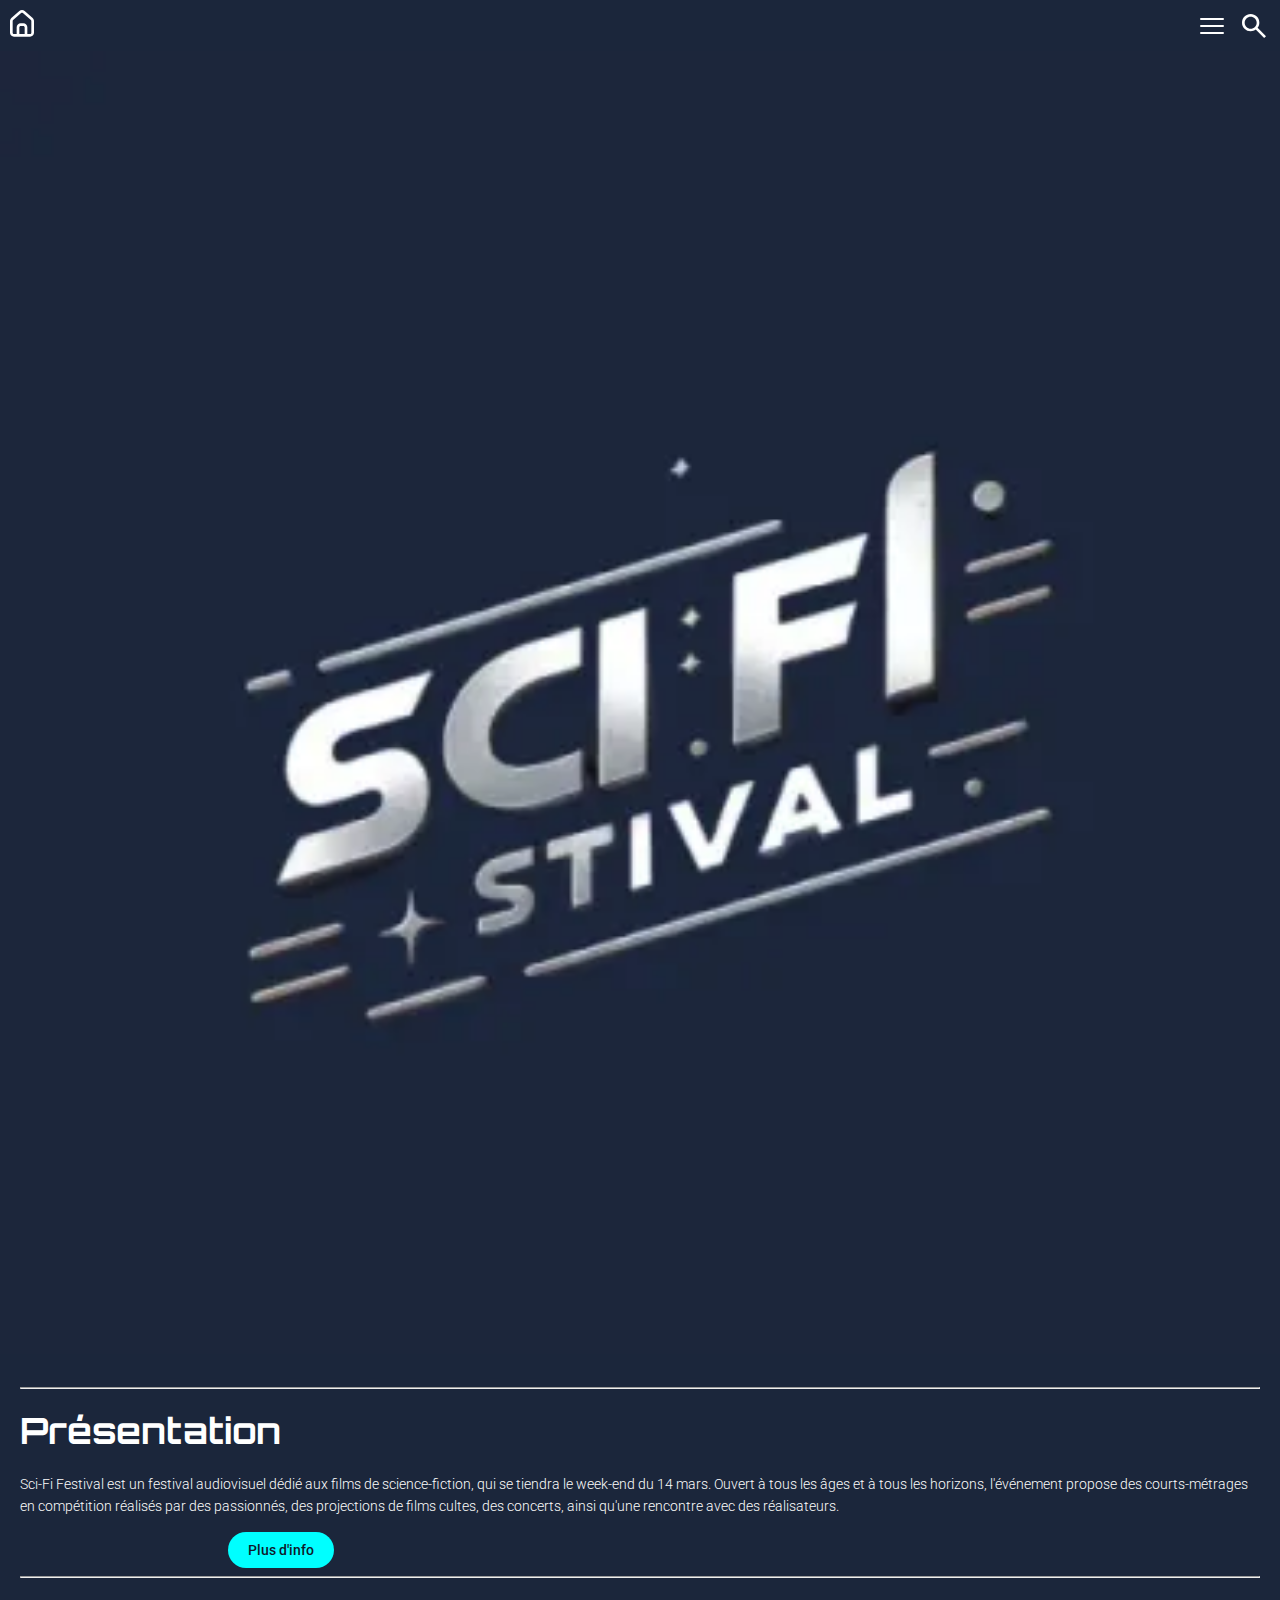
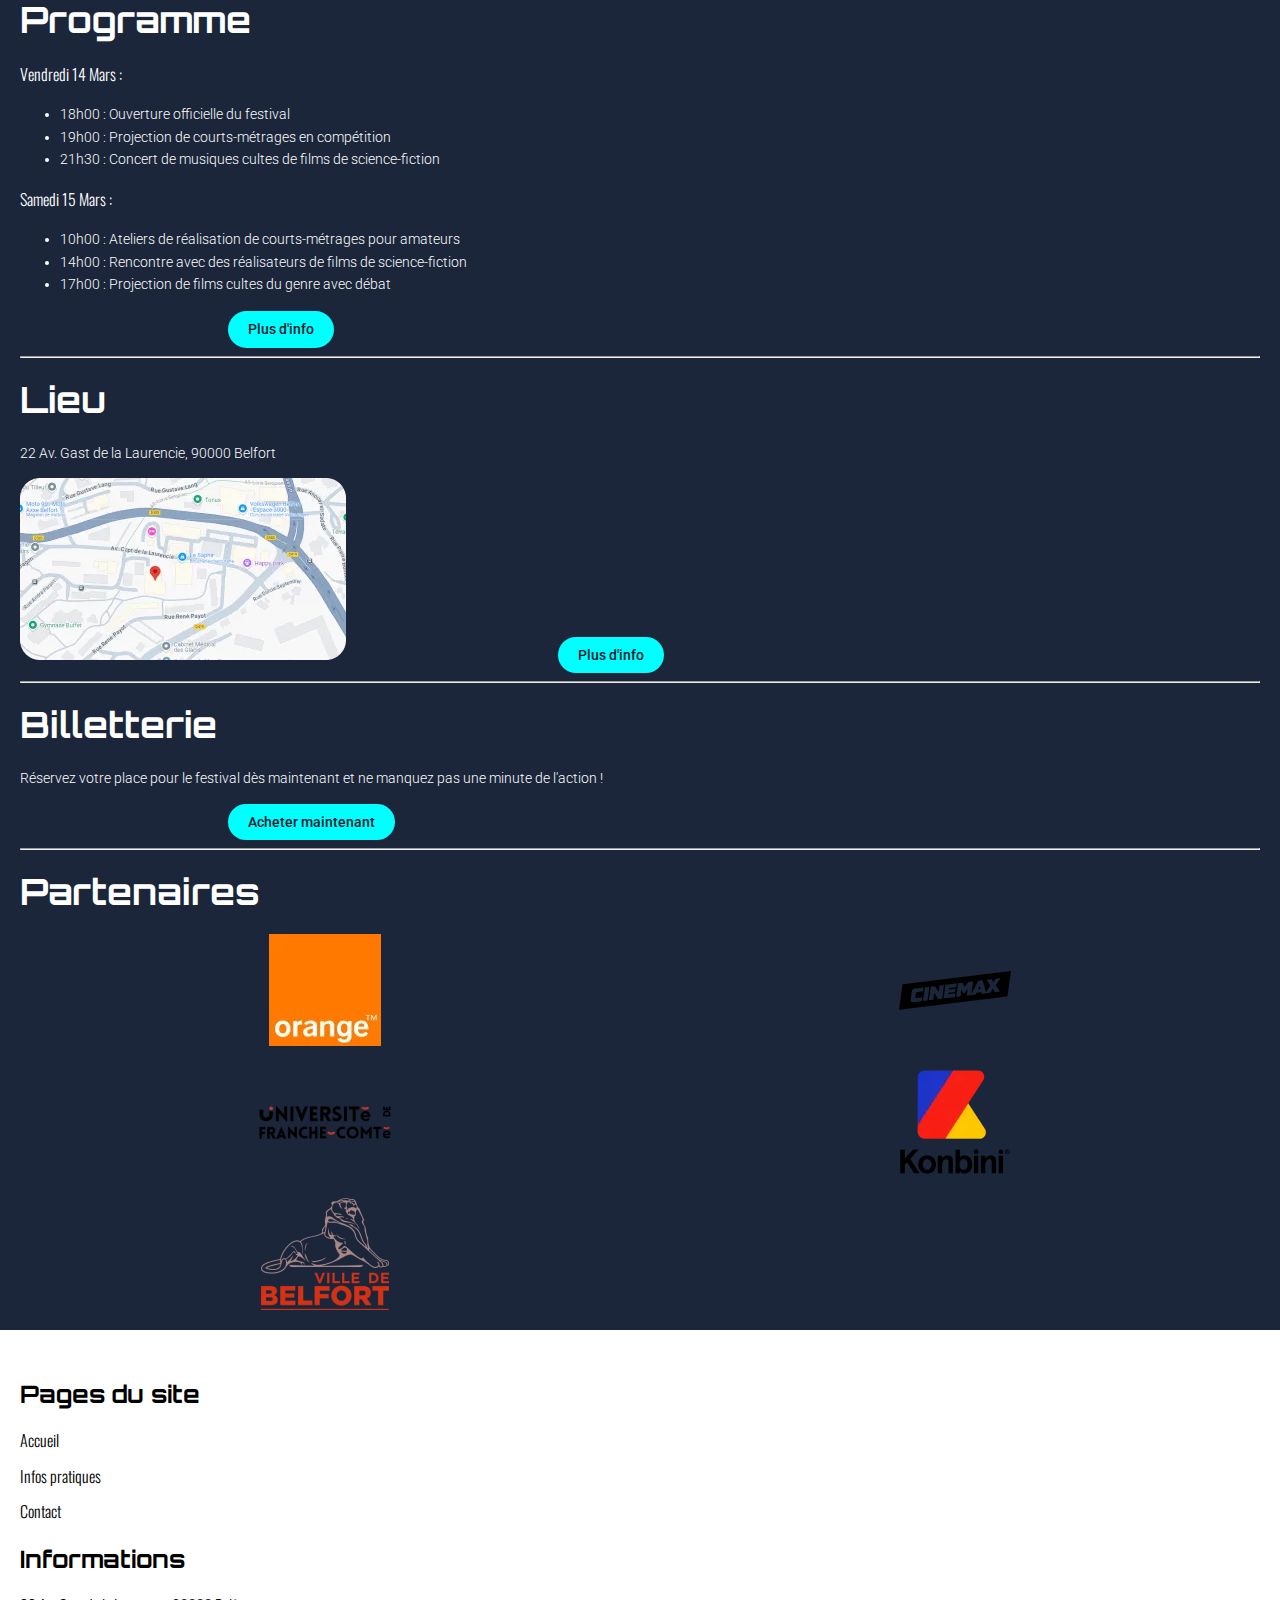
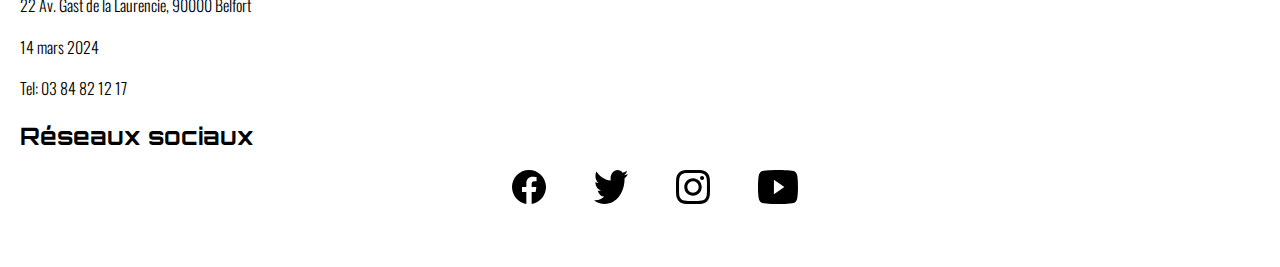
<file: index.html>
<!DOCTYPE html>
<html lang="fr">
<head>
    <meta charset="UTF-8">
    <meta name="viewport" content="width=device-width, initial-scale=1.0">
    <title>Sci-Fi Festival</title>
    <link rel="stylesheet" href="src/css/style.css">
    <link rel="icon" type="image/png" href="/assets/favicon/favicon.png">
</head>
<body>
<header class="header">
    <div class="header__accueil--icon">
        <a href="index.html">
        <img src="/assets/icons/Vector.svg" alt="page accueil" class="accueil-icon"></a>
    </div>
    <div class="header__icons">
        <img src="/assets/icons/menu-open.svg" alt="Menu" class="menu-icon">
        <img src="/assets/icons/search.svg" alt="Recherche" class="search-icon">
        <nav class="menu">
            <button class="menu-toggle" aria-label="Ouvrir le menu">
                <img src="./assets/icons/close.svg" alt="Menu Fermer">
            </button>
            <ul class="menu-list">
                <li><a href="infos.html">Infos pratiques</a></li>
                <li><a href="billeterie.html">Billetterie</a></li>
                <li><a href="festival.html">Le festival</a></li>
                <li><a href="programme.html">programmation</a></li>
                <li><a href="film.html">film</a></li>
                <li><a href="contact.html">Contact</a></li>
                <li><a href="inscription.html">Inscription</a></li>
            </ul>
            <button class="search-toggle" aria-label="Rechercher">
                <img src="./assets/icons/search.svg" alt="Rechercher">
            </button>
        </nav>
    </div>       
</header>
<div class="banner">
 <img src="/assets/img/logo.webp" alt="Sci-Fi Festival" class="banner-image">
 </div>
<main>
 <section class="presentation">
    <div class="presentation__title">
         <hr>
         <h1>Présentation</h1>
         <p>
         Sci-Fi Festival est un festival audiovisuel dédié aux films de science-fiction, qui se tiendra le week-end du 14 mars. Ouvert à tous les âges et à tous les horizons, l'événement propose des courts-métrages en compétition réalisés par des passionnés, des projections de films cultes, des concerts, ainsi qu'une rencontre avec des réalisateurs.
        </p>
         <a href="festival.html" class="btn">Plus d'info</a>
    </div>
    </section>

    <section class="programme">
        <div class="programme__title">
            <hr>
            <h1>Programme</h1>
            <h2>Vendredi 14 Mars :</h2>
            <ul class="programme__list">
                <li class="programme__item">
                    <span class="programme__time">18h00 :</span>
                    <span class="programme__event">Ouverture officielle du festival</span>
                </li>
                <li class="programme__item">
                    <span class="programme__time">19h00 :</span>
                    <span class="programme__event">Projection de courts-métrages en compétition</span>
                </li>
                <li class="programme__item">
                    <span class="programme__time">21h30 :</span>
                    <span class="programme__event">Concert de musiques cultes de films de science-fiction</span>
                </li>
            </ul>
            <h2>Samedi 15 Mars :</h2>
            <ul class="programme__list">
                <li class="programme__item">
                    <span class="programme__time">10h00 :</span>
                    <span class="programme__event">Ateliers de réalisation de courts-métrages pour amateurs</span>
                </li>
                <li class="programme__item">
                    <span class="programme__time">14h00 :</span>
                    <span class="programme__event">Rencontre avec des réalisateurs de films de science-fiction</span>
                </li>
                <li class="programme__item">
                    <span class="programme__time">17h00 :</span>
                    <span class="programme__event">Projection de films cultes du genre avec débat</span>
                </li>
            </ul>
            <a href="programme.html" class="btn">Plus d'info</a>
        </div>
    </section>

    <section class="lieu">
        <div class="lieu__title">
            <hr>
            <h1>Lieu</h1>
            <p>22 Av. Gast de la Laurencie, 90000 Belfort</p>
            <img src="/assets/img/carte.webp" alt="Carte du lieu">
            <a href="infos.html" class="btn">Plus d'info</a>
        </div>
    </section>

    <section class="billet">
        <div class="billetterie__accueil">
            <hr>
            <h1>Billetterie</h1>
            <p>Réservez votre place pour le festival dès maintenant et ne manquez pas une minute de l'action !</p>
            <a href="billetterie.html" class="btn">Acheter maintenant</a>
        </div>
    </section>

    <section class="partenaires">
        <div class="partenaire__title">
            <hr>
            <h1>Partenaires</h1>
            <div class="partners-logos">
                <img src="/assets/img/orange.webp" alt="Orange">
                <img src="/assets/img/cinemax.webp" alt="Cinemax">
                <img src="/assets/img/univ.webp" alt="Université Franche-Comté">
                <img src="/assets/img/konbini.webp" alt="Konbini">
                <img src="/assets/img/ville.webp" alt="Ville de Belfort">
            </div>
        </div>
    </section>
</main>
<footer>
         <div class="footer">
                <div class="footer__section">
                    <h1 class="footer__section--title">Pages du site</h1>
                    <ul>
                        <li><a href="index.html">Accueil</a></li>
                        <li><a href="infos.html">Infos pratiques</a></li>
                        <li><a href="contact.html">Contact</a></li>
                    </ul>
                </div>
                <div class="footer__section">
                    <h1 class="footer__section--title">Informations</h1>
                    <p>22 Av. Gast de la Laurencie, 90000 Belfort</p>
                    <p>14 mars 2024</p>
                    <p>Tel: 03 84 82 12 17</p>
                </div>
                <div class="footer__section">
                    <h1 class="footer__section--title">Réseaux sociaux</h1>
                    <ul class="socials">
                        <li><a href="#"><img src="assets/icons/facebook.svg" alt="Facebook"></a></li>
                        <li><a href="#"><img src="assets/icons/twitter.svg" alt="Twitter"></a></li>
                        <li><a href="#"><img src="assets/icons/ibstagram.svg" alt="Instagram"></a></li>
                        <li><a href="#"><img src="assets/icons/youtube.svg" alt="youtube"></a></li>
                    </ul>
                </div>
            </div>
    </footer>
    <script src="src/js/script.js"></script>
</body>
</html>
</file>
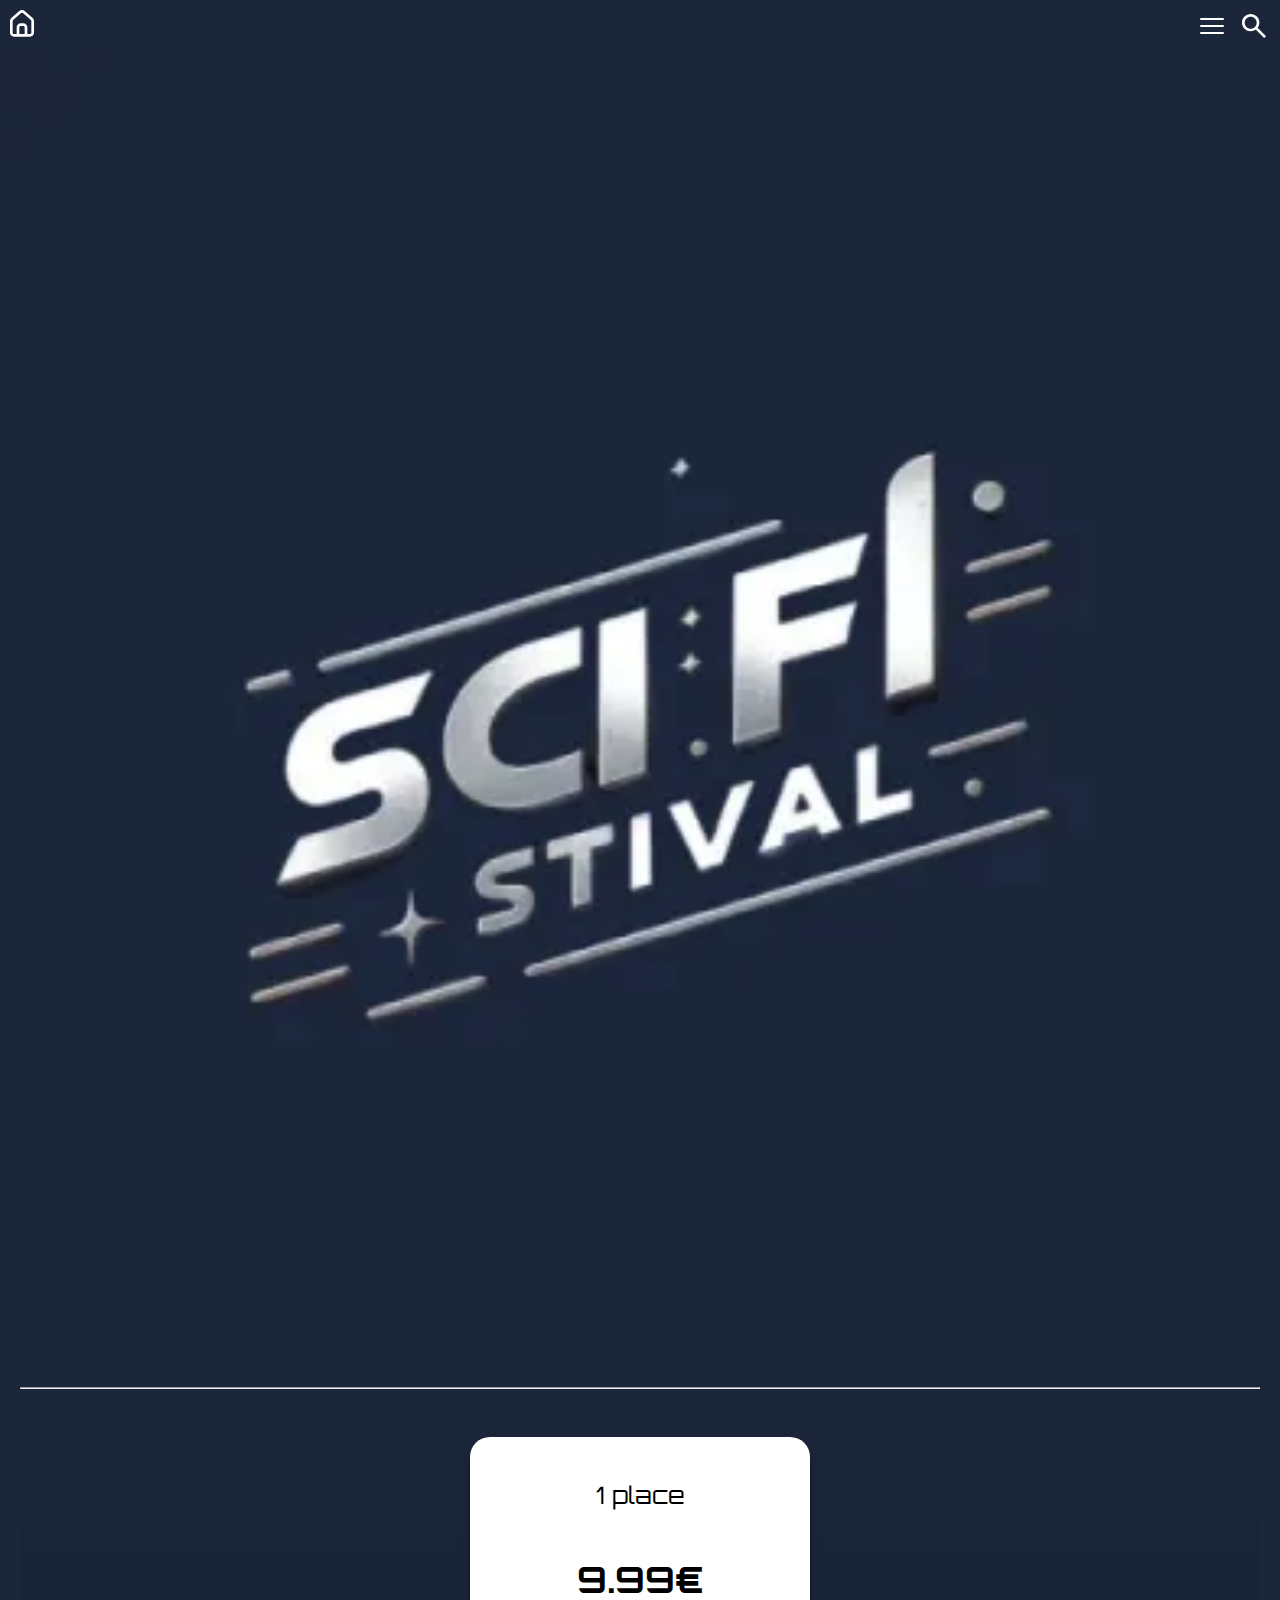
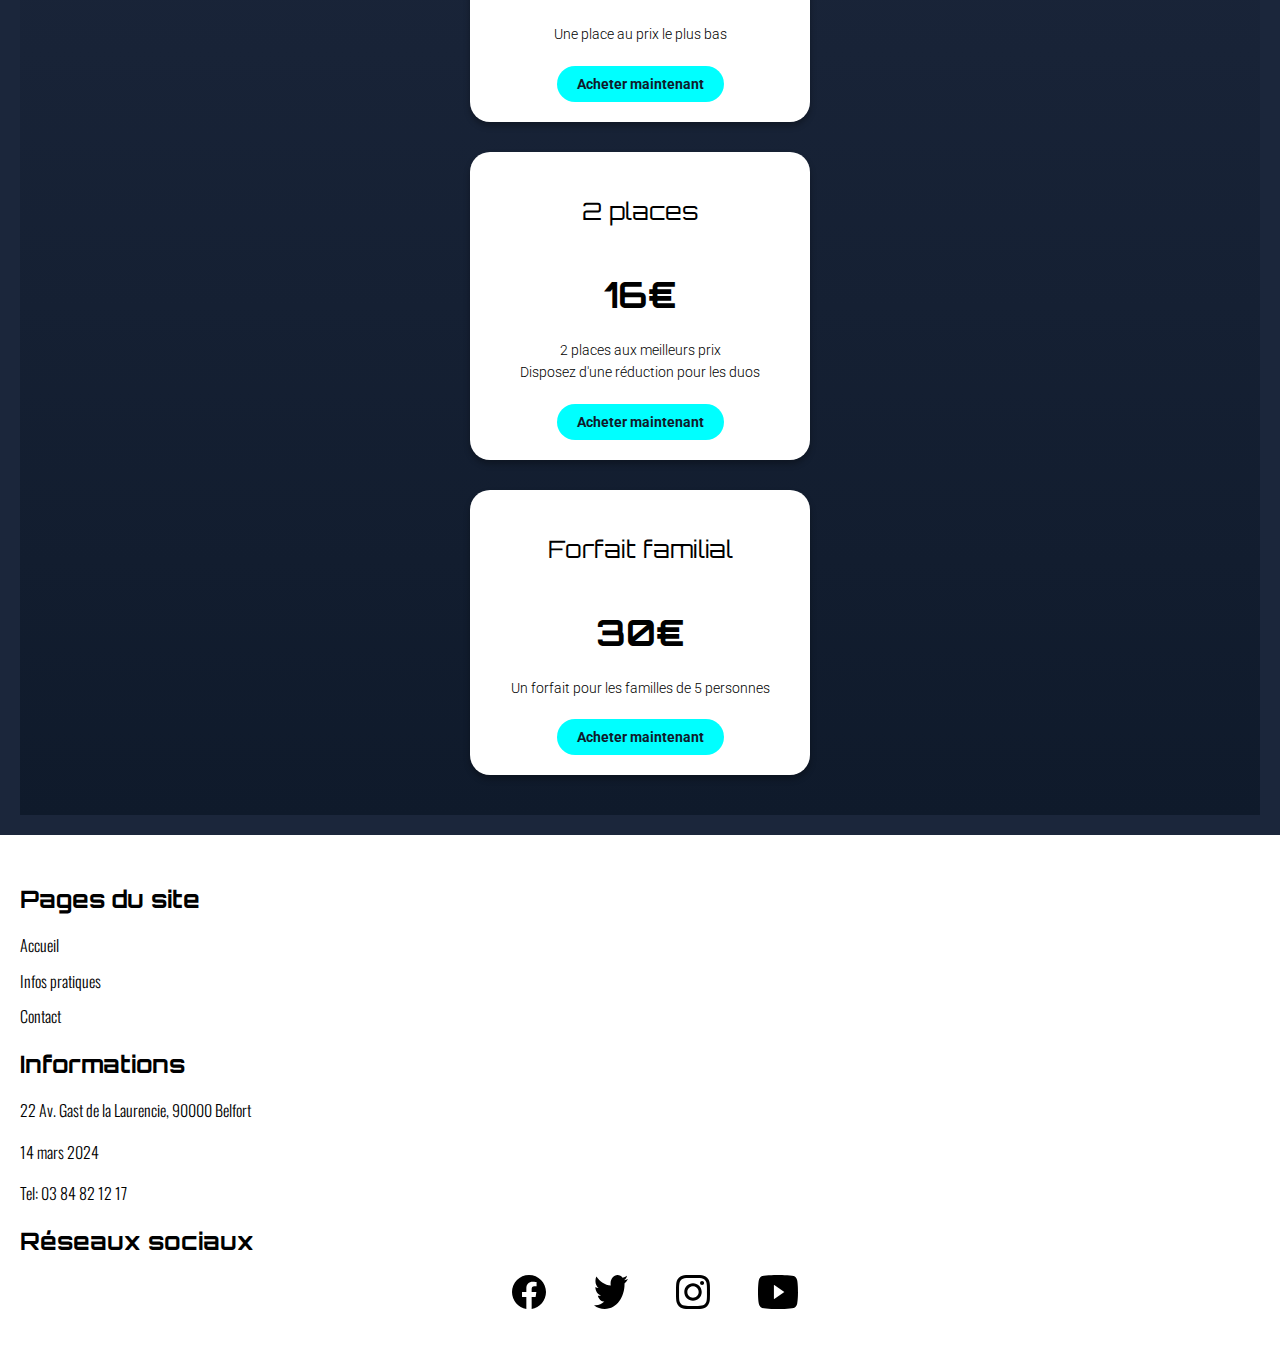
<file: billeterie.html>
<!DOCTYPE html>
<html lang="fr">
<head>
    <meta charset="UTF-8">
    <meta name="viewport" content="width=device-width, initial-scale=1.0">
    <title>Sci-Fi Festival</title>
    <link rel="stylesheet" href="src/css/style.css">
    <link rel="icon" type="image/png" href="/assets/favicon/favicon.png">
</head>
<body>
    <header class="header">
        <div class="header__accueil--icon">
            <a href="index.html">
                <img src="/assets/icons/Vector.svg" alt="page accueil" class="accueil-icon"></a>
        </div>
        <div class="header__icons">
            <img src="/assets/icons/menu-open.svg" alt="Menu" class="menu-icon">
            <img src="/assets/icons/search.svg" alt="Recherche" class="search-icon">
            <nav class="menu">
                <button class="menu-toggle" aria-label="Ouvrir le menu">
                    <img src="./assets/icons/close.svg" alt="Menu Fermer">
                </button>
                <ul class="menu-list">
                    <li><a href="infos.html">Infos pratiques</a></li>
                    <li><a href="billeterie.html">Billetterie</a></li>
                    <li><a href="festival.html">Le festival</a></li>
                    <li><a href="programme.html">Programmation</a></li>
                    <li><a href="film.html">Film</a></li>
                    <li><a href="contact.html">Contact</a></li>
                    <li><a href="inscription.html">Inscription</a></li>
                </ul>
                <button class="search-toggle" aria-label="Rechercher">
                    <img src="./assets/icons/search.svg" alt="Rechercher">
                </button>
            </nav>
        </div>       
    </header>
        <div class="banner">
            <img src="/assets/img/logo.webp" alt="Sci-Fi Festival" class="banner-image">
        </div>
        <main> 
        <hr>
        <section class="billetterie">
            <div class="billetterie__container">
                <div class="billetterie__offer">
                    <h2 class="billetterie__offer--title">1 place</h2>
                    <p class="billetterie__offer--price">9.99€</p>
                    <p class="billetterie__offer--description">Une place au prix le plus bas</p>
                    <button class="billetterie__offer--button">Acheter maintenant</button>
                </div>
                <div class="billetterie__offer">
                    <h2 class="billetterie__offer--title">2 places</h2>
                    <p class="billetterie__offer--price">16€</p>
                    <p class="billetterie__offer--description">
                        2 places aux meilleurs prix<br>
                        Disposez d'une réduction pour les duos
                    </p>
                    <button class="billetterie__offer--button">Acheter maintenant</button>
                </div>
                
                <div class="billetterie__offer">
                    <h2 class="billetterie__offer--title">Forfait familial</h2>
                    <p class="billetterie__offer--price">30€</p>
                    <p class="billetterie__offer--description">
                        Un forfait pour les familles de 5 personnes
                    </p>
                    <button class="billetterie__offer--button">Acheter maintenant</button>
                </div>
            </div>
        </section>
    </main>
    <footer>
             <div class="footer">
                    <div class="footer__section">
                        <h1 class="footer__section--title">Pages du site</h1>
                        <ul>
                            <li><a href="index.html">Accueil</a></li>
                            <li><a href="infos.html">Infos pratiques</a></li>
                            <li><a href="contact.html">Contact</a></li>
                        </ul>
                    </div>
                    <div class="footer__section">
                        <h1 class="footer__section--title">Informations</h1>
                        <p>22 Av. Gast de la Laurencie, 90000 Belfort</p>
                        <p>14 mars 2024</p>
                        <p>Tel: 03 84 82 12 17</p>
                    </div>
                    <div class="footer__section">
                        <h1 class="footer__section--title">Réseaux sociaux</h1>
                        <ul class="socials">
                            <li><a href="#"><img src="assets/icons/facebook.svg" alt="Facebook"></a></li>
                            <li><a href="#"><img src="assets/icons/twitter.svg" alt="Twitter"></a></li>
                            <li><a href="#"><img src="assets/icons/ibstagram.svg" alt="Instagram"></a></li>
                            <li><a href="#"><img src="assets/icons/youtube.svg" alt="youtube"></a></li>
                        </ul>
                    </div>
                </div>
        </footer>
        <script src="src/js/script.js"></script>
    </body>
    </html>
</file>
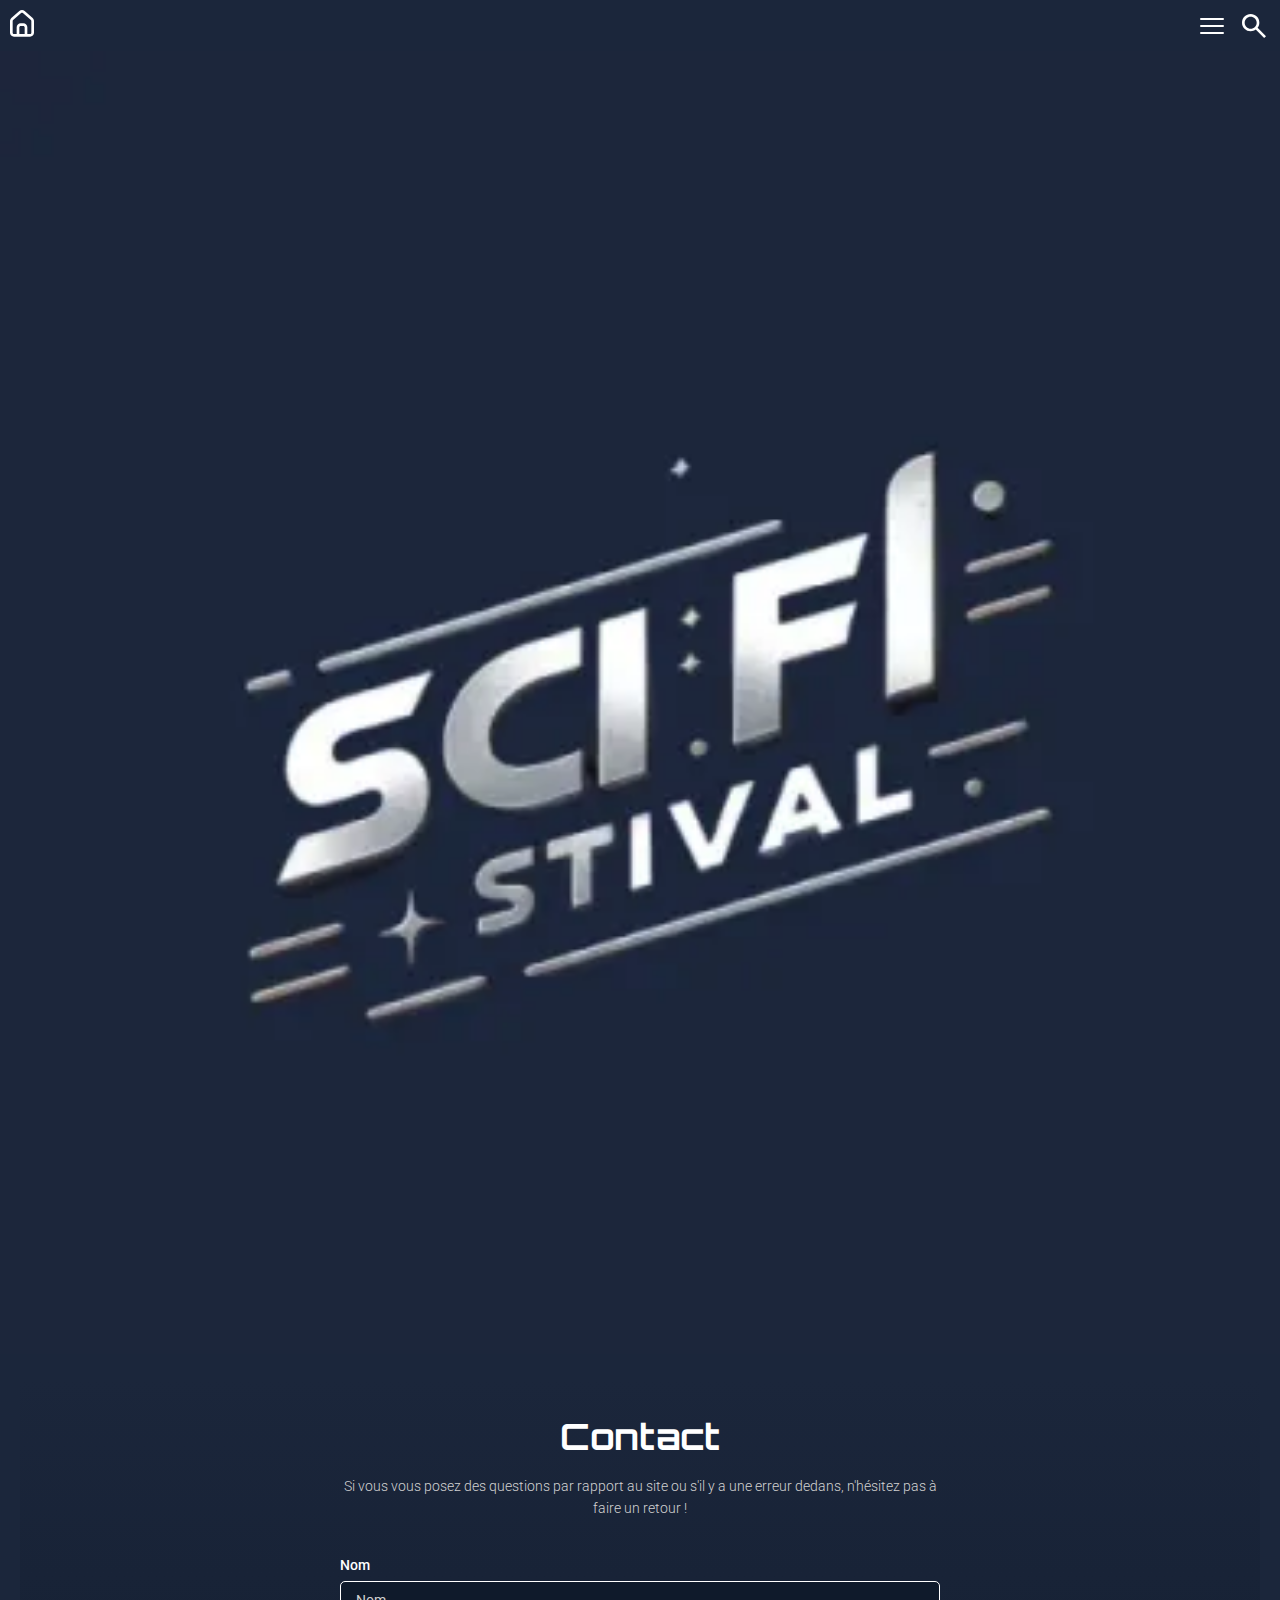
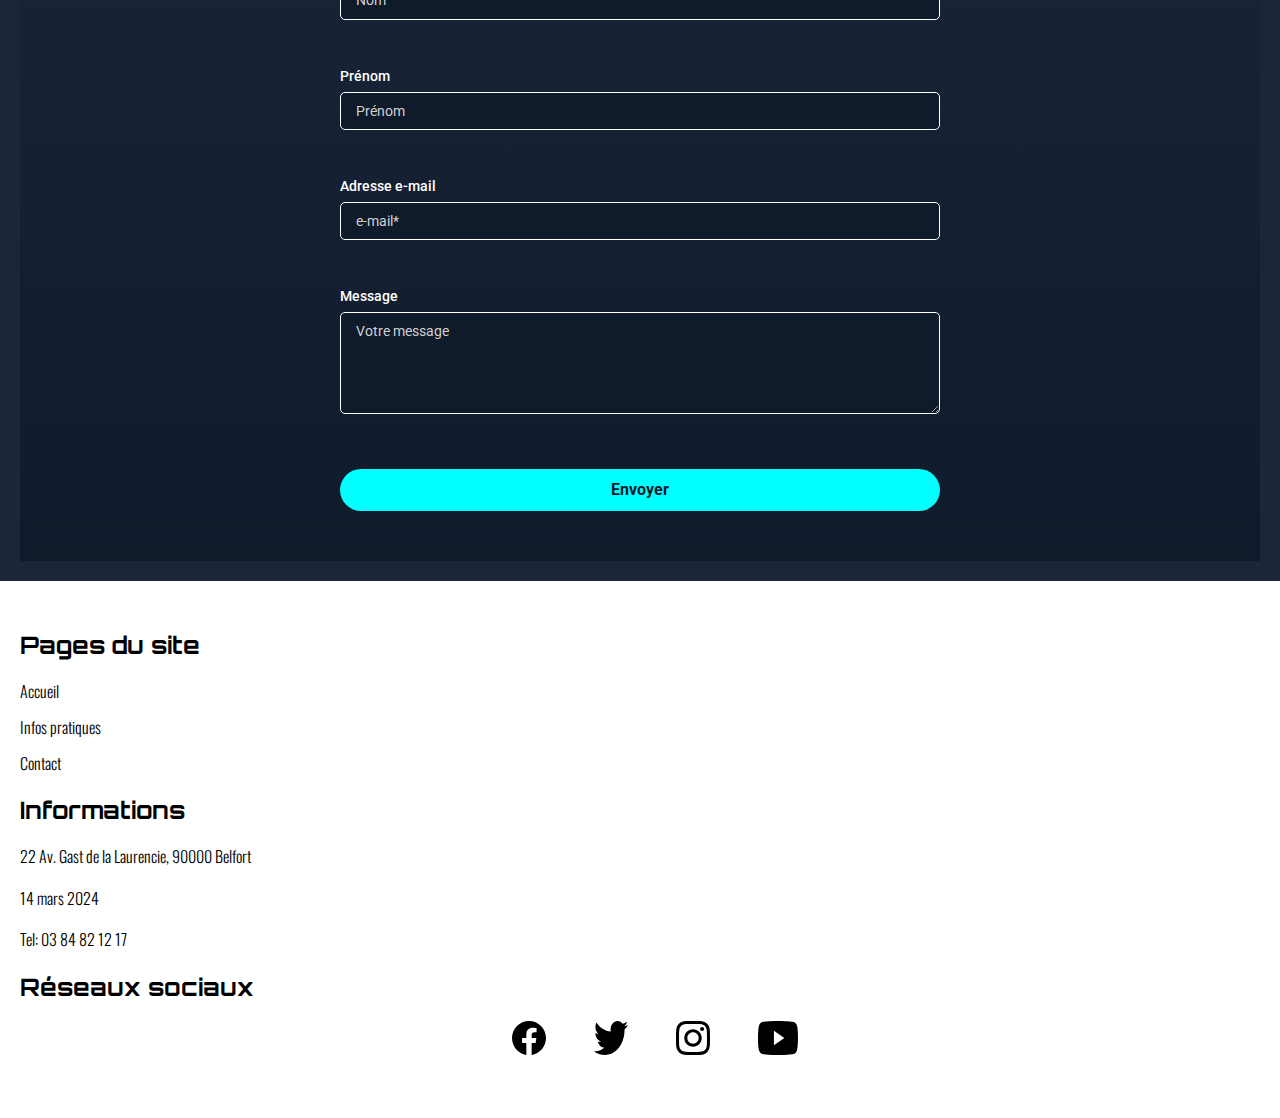
<file: contact.html>
<!DOCTYPE html>
<html lang="fr">
<head>
    <meta charset="UTF-8">
    <meta name="viewport" content="width=device-width, initial-scale=1.0">
    <title>Sci-Fi Festival</title>
    <link rel="stylesheet" href="src/css/style.css">
    <link rel="icon" type="image/png" href="/assets/favicon/favicon.png">
</head>
<body>
    <header class="header">
        <div class="header__accueil--icon">
            <a href="index.html">
                <img src="/assets/icons/Vector.svg" alt="page accueil" class="accueil-icon"></a>
        </div>
        <div class="header__icons">
            <img src="/assets/icons/menu-open.svg" alt="Menu" class="menu-icon">
            <img src="/assets/icons/search.svg" alt="Recherche" class="search-icon">
            <nav class="menu">
                <button class="menu-toggle" aria-label="Ouvrir le menu">
                    <img src="./assets/icons/close.svg" alt="Menu Fermer">
                </button>
                <ul class="menu-list">
                    <li><a href="infos.html">Infos pratiques</a></li>
                    <li><a href="billeterie.html">Billetterie</a></li>
                    <li><a href="festival.html">Le festival</a></li>
                    <li><a href="programme.html">Programmation</a></li>
                    <li><a href="film.html">Film</a></li>
                    <li><a href="contact.html">Contact</a></li>
                    <li><a href="inscription.html">Inscription</a></li>
                </ul>
                <button class="search-toggle" aria-label="Rechercher">
                    <img src="./assets/icons/search.svg" alt="Rechercher">
                </button>
            </nav>
        </div>       
    </header>
        <div class="banner">
            <img src="/assets/img/logo.webp" alt="Sci-Fi Festival" class="banner-image">
        </div>
        <main>
    <section class="contact">
        <div class="contact__container">
            <h1 class="contact__title">Contact</h1>
            <p class="contact__subtitle">
                Si vous vous posez des questions par rapport au site ou s'il y a une erreur dedans, n'hésitez pas à faire un retour !
            </p>
            <form class="contact__form" action="#" method="POST">
                <div class="contact__form--group">
                    <label for="name" class="contact__label">Nom</label>
                    <input type="text" id="name" name="name" class="contact__input" placeholder="Nom" required>
                </div>
                <div class="contact__form--group">
                    <label for="surname" class="contact__label">Prénom</label>
                    <input type="text" id="surname" name="surname" class="contact__input" placeholder="Prénom" required>
                </div>
                <div class="contact__form--group">
                    <label for="email" class="contact__label">Adresse e-mail</label>
                    <input type="email" id="email" name="email" class="contact__input" placeholder="e-mail*" required>
                </div>
                <div class="contact__form--group">
                    <label for="message" class="contact__label">Message</label>
                    <textarea id="message" name="message" class="contact__textarea" placeholder="Votre message" rows="5" required></textarea>
                </div>
                <button type="submit" class="contact__button">Envoyer</button>
            </form>
        </div>
 </section>
</main>
<footer>
         <div class="footer">
                <div class="footer__section">
                    <h1 class="footer__section--title">Pages du site</h1>
                    <ul>
                        <li><a href="index.html">Accueil</a></li>
                        <li><a href="infos.html">Infos pratiques</a></li>
                        <li><a href="contact.html">Contact</a></li>
                    </ul>
                </div>
                <div class="footer__section">
                    <h1 class="footer__section--title">Informations</h1>
                    <p>22 Av. Gast de la Laurencie, 90000 Belfort</p>
                    <p>14 mars 2024</p>
                    <p>Tel: 03 84 82 12 17</p>
                </div>
                <div class="footer__section">
                    <h1 class="footer__section--title">Réseaux sociaux</h1>
                    <ul class="socials">
                        <li><a href="#"><img src="assets/icons/facebook.svg" alt="Facebook"></a></li>
                        <li><a href="#"><img src="assets/icons/twitter.svg" alt="Twitter"></a></li>
                        <li><a href="#"><img src="assets/icons/ibstagram.svg" alt="Instagram"></a></li>
                        <li><a href="#"><img src="assets/icons/youtube.svg" alt="youtube"></a></li>
                    </ul>
                </div>
            </div>
    </footer>
    <script src="src/js/script.js"></script>
</body>
</html>
</file>
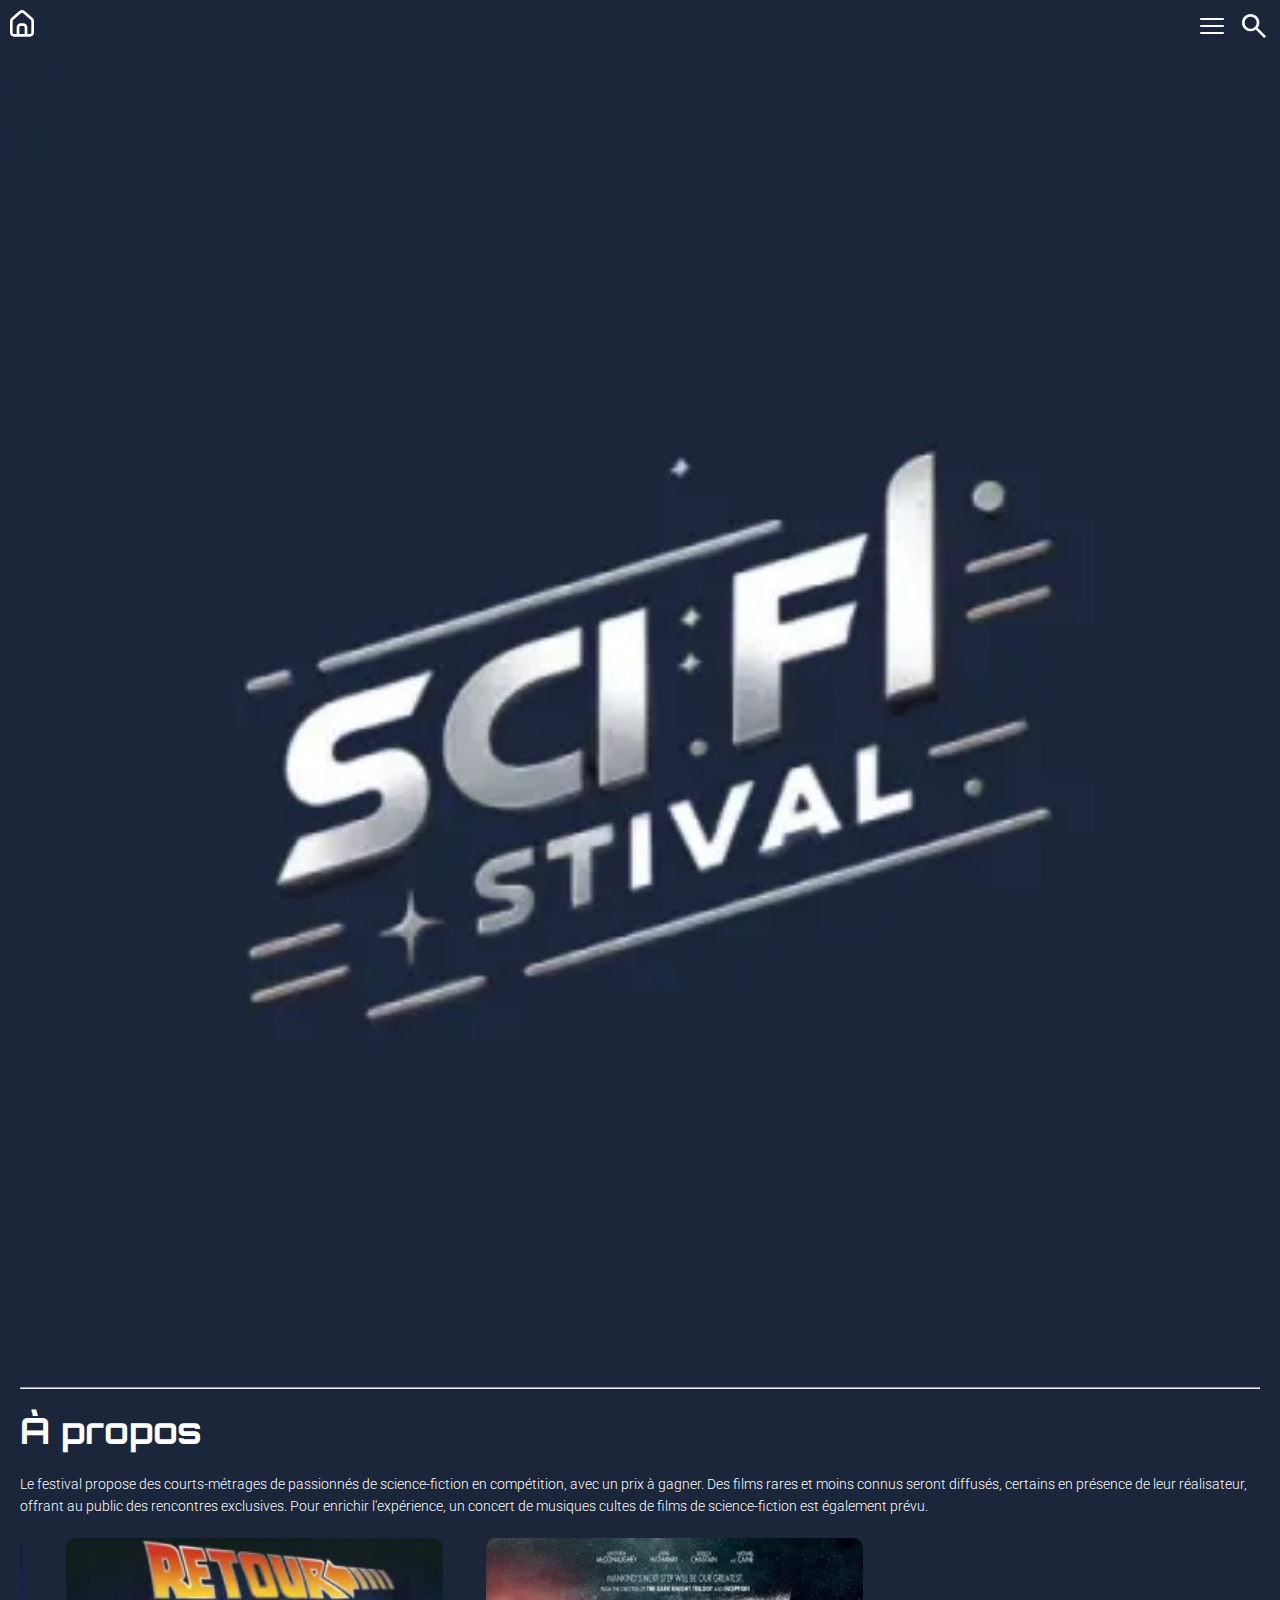
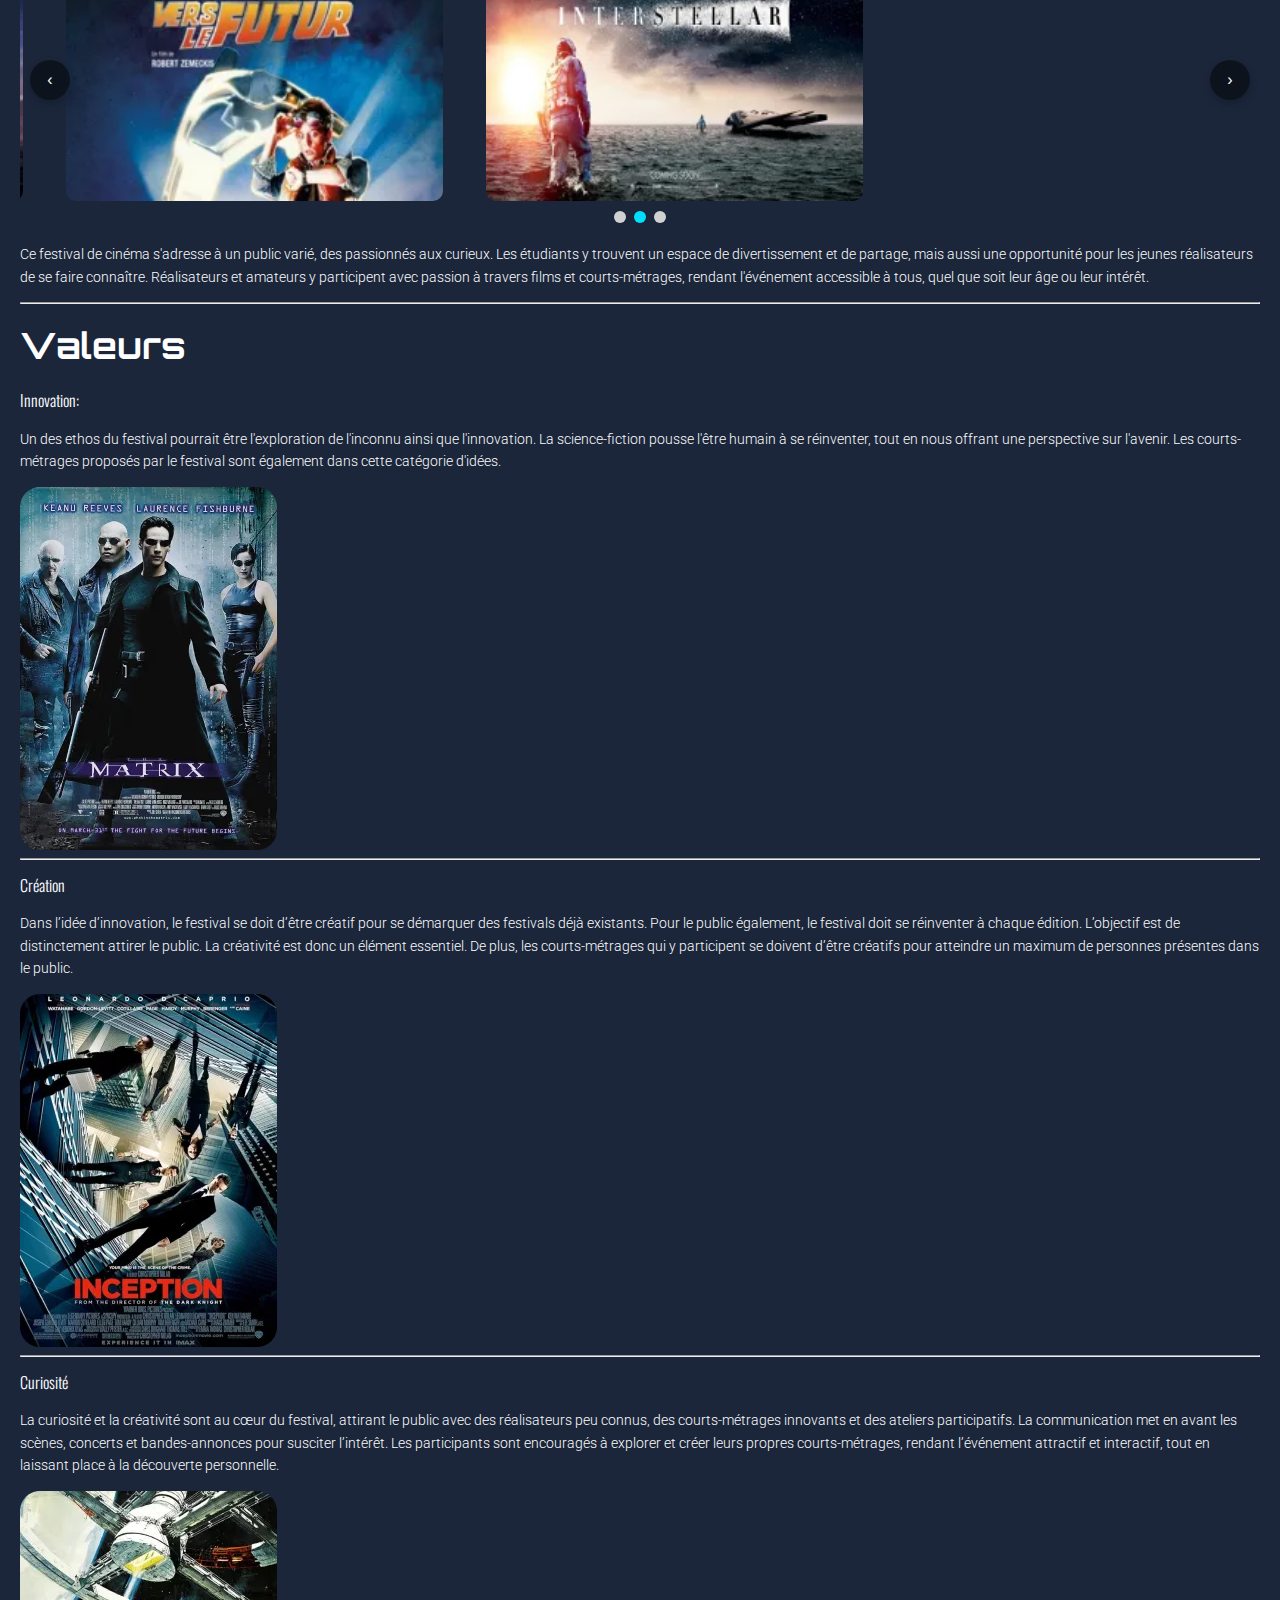
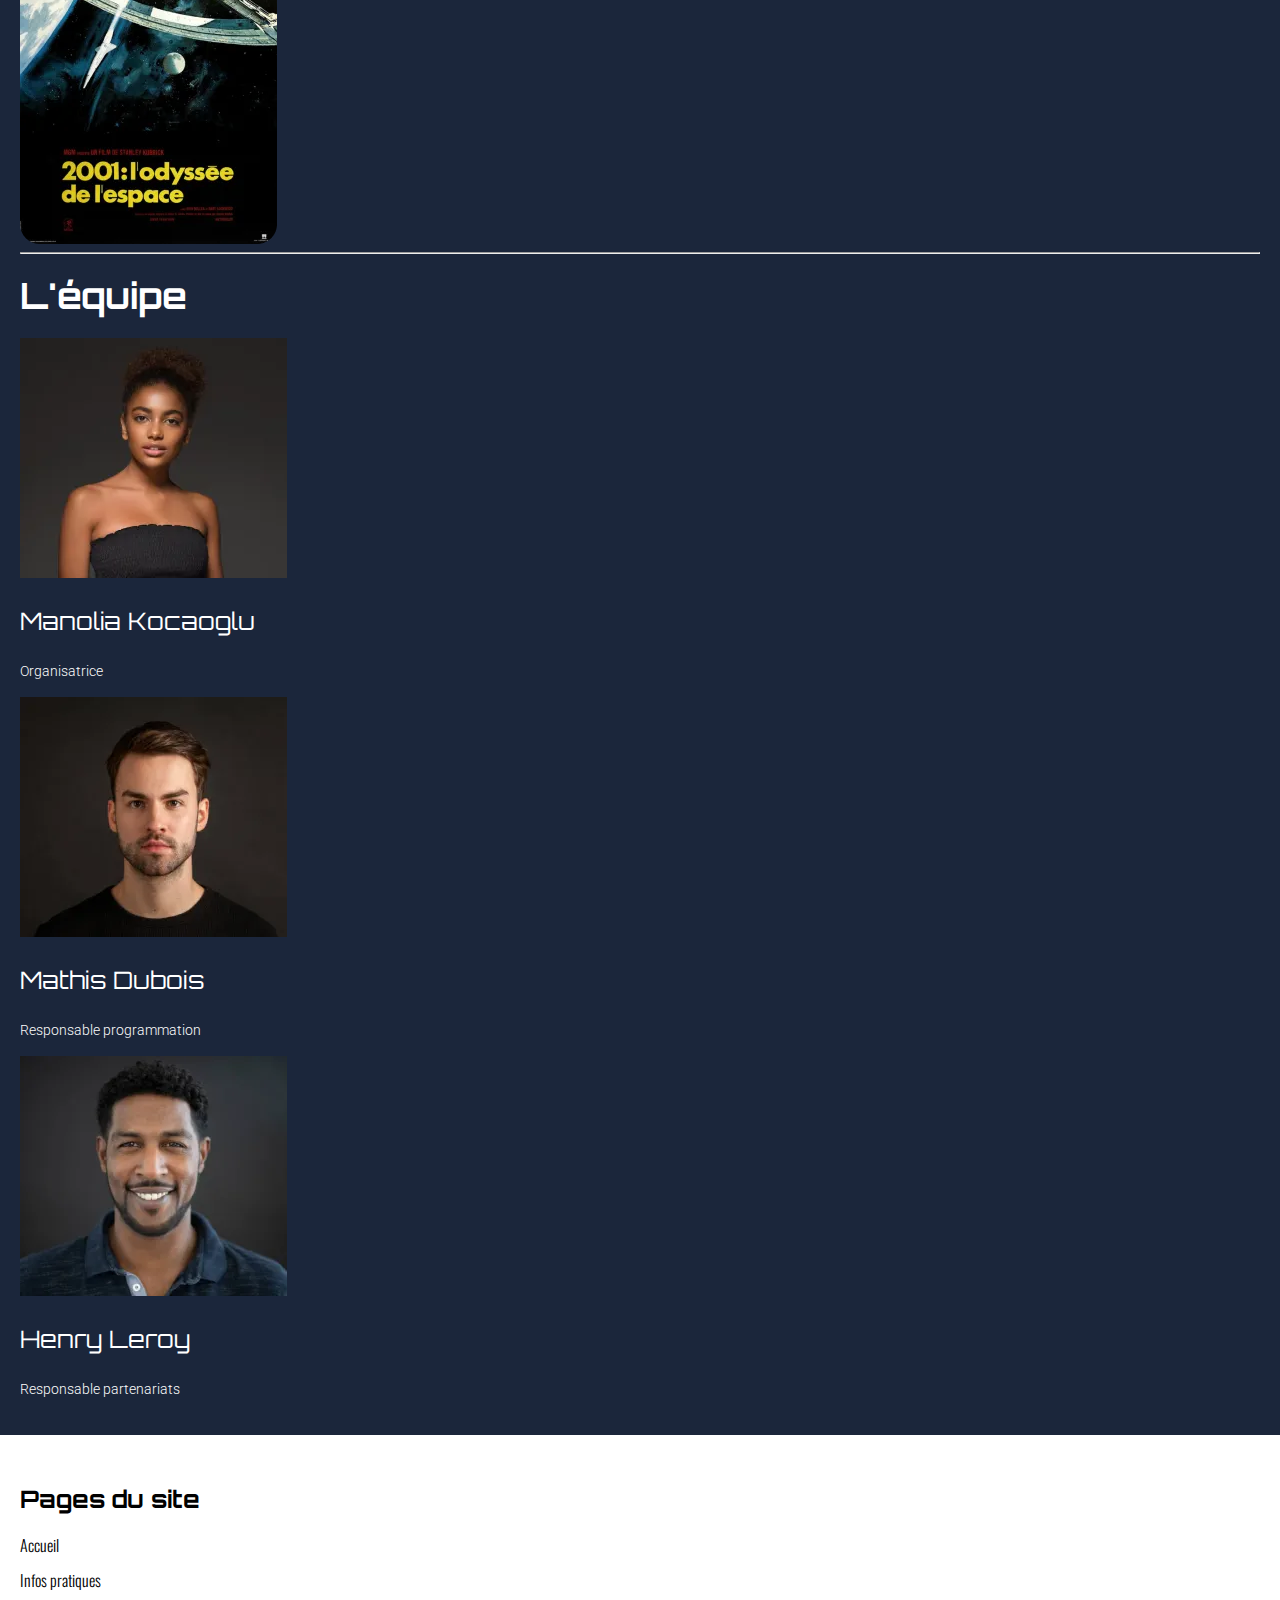
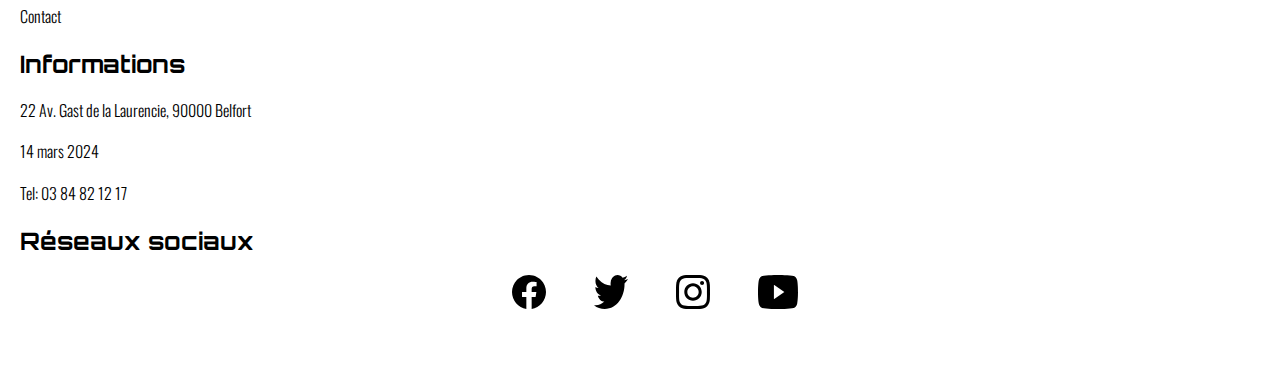
<file: festival.html>
<!DOCTYPE html>
<html lang="fr">
<head>
    <meta charset="UTF-8">
    <meta name="viewport" content="width=device-width, initial-scale=1.0">
    <title>Sci-Fi Festival</title>
    <link rel="stylesheet" href="src/css/style.css">
    <link rel="icon" type="image/png" href="/assets/favicon/favicon.png">
</head>
<body>
    <header class="header">
        <div class="header__accueil--icon">
            <a href="index.html">
                <img src="/assets/icons/Vector.svg" alt="page accueil" class="accueil-icon"></a>
        </div>
        <div class="header__icons">
            <img src="/assets/icons/menu-open.svg" alt="Menu" class="menu-icon">
            <img src="/assets/icons/search.svg" alt="Recherche" class="search-icon">
            <nav class="menu">
                <button class="menu-toggle" aria-label="Ouvrir le menu">
                    <img src="./assets/icons/close.svg" alt="Menu Fermer">
                </button>
                <ul class="menu-list">
                    <li><a href="infos.html">Infos pratiques</a></li>
                    <li><a href="billeterie.html">Billetterie</a></li>
                    <li><a href="festival.html">Le festival</a></li>
                    <li><a href="programme.html">Programmation</a></li>
                    <li><a href="film.html">Film</a></li>
                    <li><a href="contact.html">Contact</a></li>
                    <li><a href="inscription.html">Inscription</a></li>
                </ul>
                <button class="search-toggle" aria-label="Rechercher">
                    <img src="./assets/icons/search.svg" alt="Rechercher">
                </button>
            </nav>
        </div>       
    </header>
        <div class="banner">
            <img src="/assets/img/logo.webp" alt="Sci-Fi Festival" class="banner-image">
        </div>
        <main>
        <section class="about">
            <div class="about__container">
                 <hr>
                 <h1 class="about__title">À propos</h1>
                 <p class="about__text">
                        Le festival propose des courts-métrages de passionnés de science-fiction en compétition, avec un prix à gagner. Des films rares et moins connus seront diffusés, certains en présence de leur réalisateur, offrant au public des rencontres exclusives. Pour enrichir l'expérience, un concert de musiques cultes de films de science-fiction est également prévu.
                </p>
                <div class="about__carousel">
                        <button class="about__carousel--arrow about__carousel--arrow-left">&#8249;</button>
                        <div class="about__carousel--prev">
                            <img src="/assets/img/avatar.webp" alt="Image du film 1" class="about__carousel--image">
                            <img src="/assets/img/retour.webp" alt="Image du film 2" class="about__carousel--image">
                            <img src="/assets/img/interstellar.webp" alt="Image du film 3" class="about__carousel--image">
                        </div>
                        <button class="about__carousel--arrow about__carousel--arrow-right">&#8250;</button>
                        <div class="about__carousel--points">
                        <button class="point active" data-index="0"></button>
                        <button class="point" data-index="1"></button>
                        <button class="point" data-index="2"></button>
                     </div>
                </div>
                <p class="about__text">
                     Ce festival de cinéma s'adresse à un public varié, des passionnés aux curieux. Les étudiants y trouvent un espace de divertissement et de partage, mais aussi une opportunité pour les jeunes réalisateurs de se faire connaître. Réalisateurs et amateurs y participent avec passion à travers films et courts-métrages, rendant l'événement accessible à tous, quel que soit leur âge ou leur intérêt.
                 </p>
             </div>
 </section>

    <section class="valeurs">
        <div class="valeurs__container">
            <hr>
            <h1 class="valeurs__title">Valeurs</h1>
            <div class="valeurs__item">
                <h2 class="valeurs__subtitle">Innovation:</h2>
                <p class="valeurs__text">
                    Un des ethos du festival pourrait être l'exploration de l'inconnu ainsi que l'innovation. La science-fiction pousse l'être humain à se réinventer, tout en nous offrant une perspective sur l'avenir. Les courts-métrages proposés par le festival sont également dans cette catégorie d'idées.
                </p>
                <img src="/assets/img/matrix.webp" alt="Image du film Matrix" class="valeurs__image" data-full-img="/assets/img/matrix.webp">
                <dialog id="lightbox"><img src="/assets/img/matrix.webp" alt="" /></dialog>
                <hr>
                <h2 class="valeurs__subtitle">Création</h2>
            <p class="valeurs__text">
                Dans l’idée d’innovation, le festival se doit d’être créatif pour se démarquer des festivals déjà existants. Pour le public également, le festival doit se réinventer à chaque édition. L’objectif est de distinctement attirer le public. La créativité est donc un élément essentiel. De plus, les courts-métrages qui y participent se doivent d’être créatifs pour atteindre un maximum de personnes présentes dans le public.
            </p>
            <img src="/assets/img/inception.webp" alt="Affiche du film Inception" class="valeurs__image">
        </div>
    </section>
    <section class="valeurs__curiosity">
        <div class="valeurs__container">
            <hr>
            <h2 class="valeurs__subtitle">Curiosité</h2>
            <p class="valeurs__text">
                La curiosité et la créativité sont au cœur du festival, attirant le public avec des réalisateurs peu connus, des courts-métrages innovants et des ateliers participatifs. La communication met en avant les scènes, concerts et bandes-annonces pour susciter l’intérêt. Les participants sont encouragés à explorer et créer leurs propres courts-métrages, rendant l’événement attractif et interactif, tout en laissant place à la découverte personnelle.
            </p>
            <img src="/assets/img/2001.webp" alt="Affiche du film 2001: L'Odyssée de l'espace" class="valeurs__image">
        </div>
            </div>
        </div>
    </section>

    <section class="team">
        <div class="team__container">
            <hr>
            <h1 class="team__title">L'équipe</h1>
            <div class="team__member">
                <img src="/assets/img/perso1.webp" alt="Manolia Kocaoglu" class="team__member--image">
                <h2 class="team__member--name">Manolia Kocaoglu</h2>
                <p class="team__member-role">Organisatrice</p>
            </div>
            <div class="team__member">
                <img src="/assets/img/perso2.webp" alt="Mathis Dubois" class="team__member--image">
                <h2 class="team__member--name">Mathis Dubois</h2>
                <p class="team__member---role">Responsable programmation</p>
            </div>
            <div class="team__member">
                <img src="/assets/img/perso3.webp" alt="Henry Leroy" class="team__member--image">
                <h2 class="team__member--name">Henry Leroy</h2>
                <p class="team__member--role">Responsable partenariats</p>
            </div>
        </div>
    </section>
</main>
<footer>
         <div class="footer">
                <div class="footer__section">
                    <h1 class="footer__section--title">Pages du site</h1>
                    <ul>
                        <li><a href="index.html">Accueil</a></li>
                        <li><a href="infos.html">Infos pratiques</a></li>
                        <li><a href="contact.html">Contact</a></li>
                    </ul>
                </div>
                <div class="footer__section">
                    <h1 class="footer__section--title">Informations</h1>
                    <p>22 Av. Gast de la Laurencie, 90000 Belfort</p>
                    <p>14 mars 2024</p>
                    <p>Tel: 03 84 82 12 17</p>
                </div>
                <div class="footer__section">
                    <h1 class="footer__section--title">Réseaux sociaux</h1>
                    <ul class="socials">
                        <li><a href="#"><img src="assets/icons/facebook.svg" alt="Facebook"></a></li>
                        <li><a href="#"><img src="assets/icons/twitter.svg" alt="Twitter"></a></li>
                        <li><a href="#"><img src="assets/icons/ibstagram.svg" alt="Instagram"></a></li>
                        <li><a href="#"><img src="assets/icons/youtube.svg" alt="youtube"></a></li>
                    </ul>
                </div>
            </div>
    </footer>
    <script src="src/js/script.js"></script>
</body>
</html>
</file>
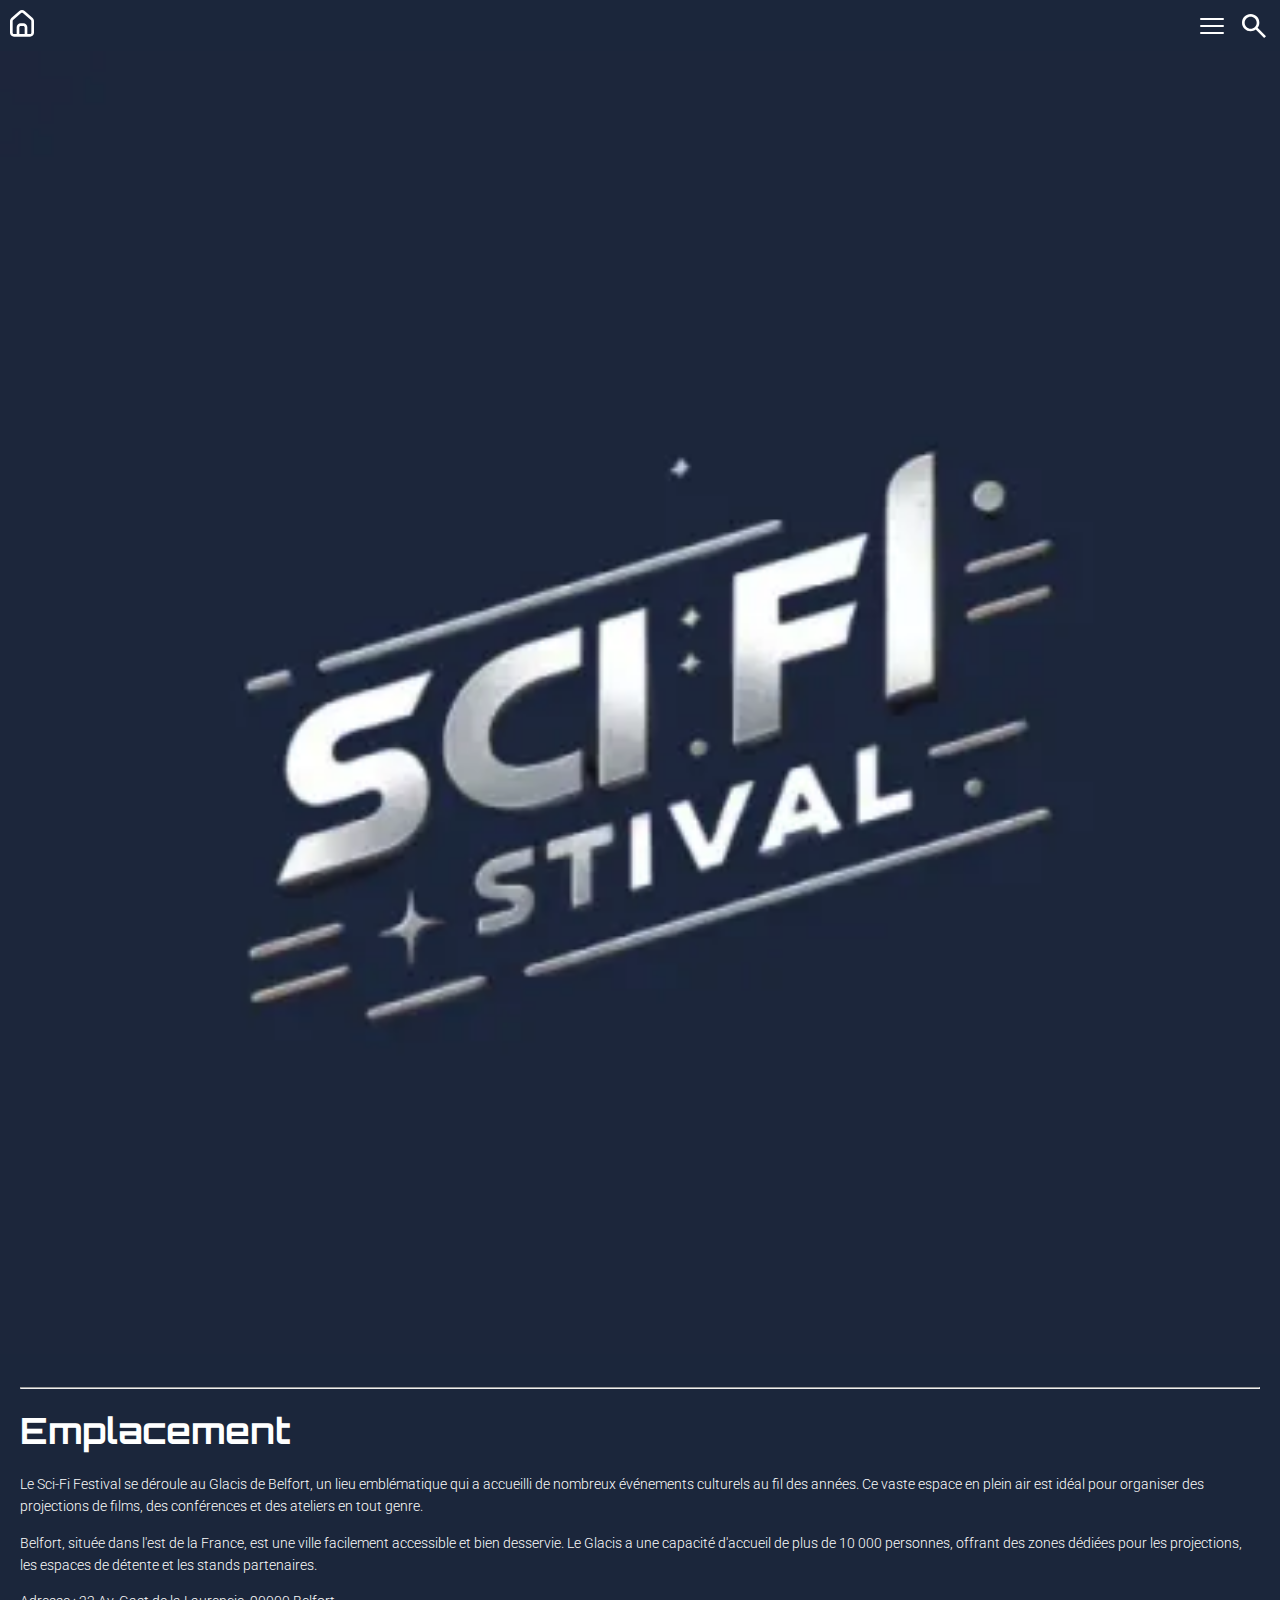
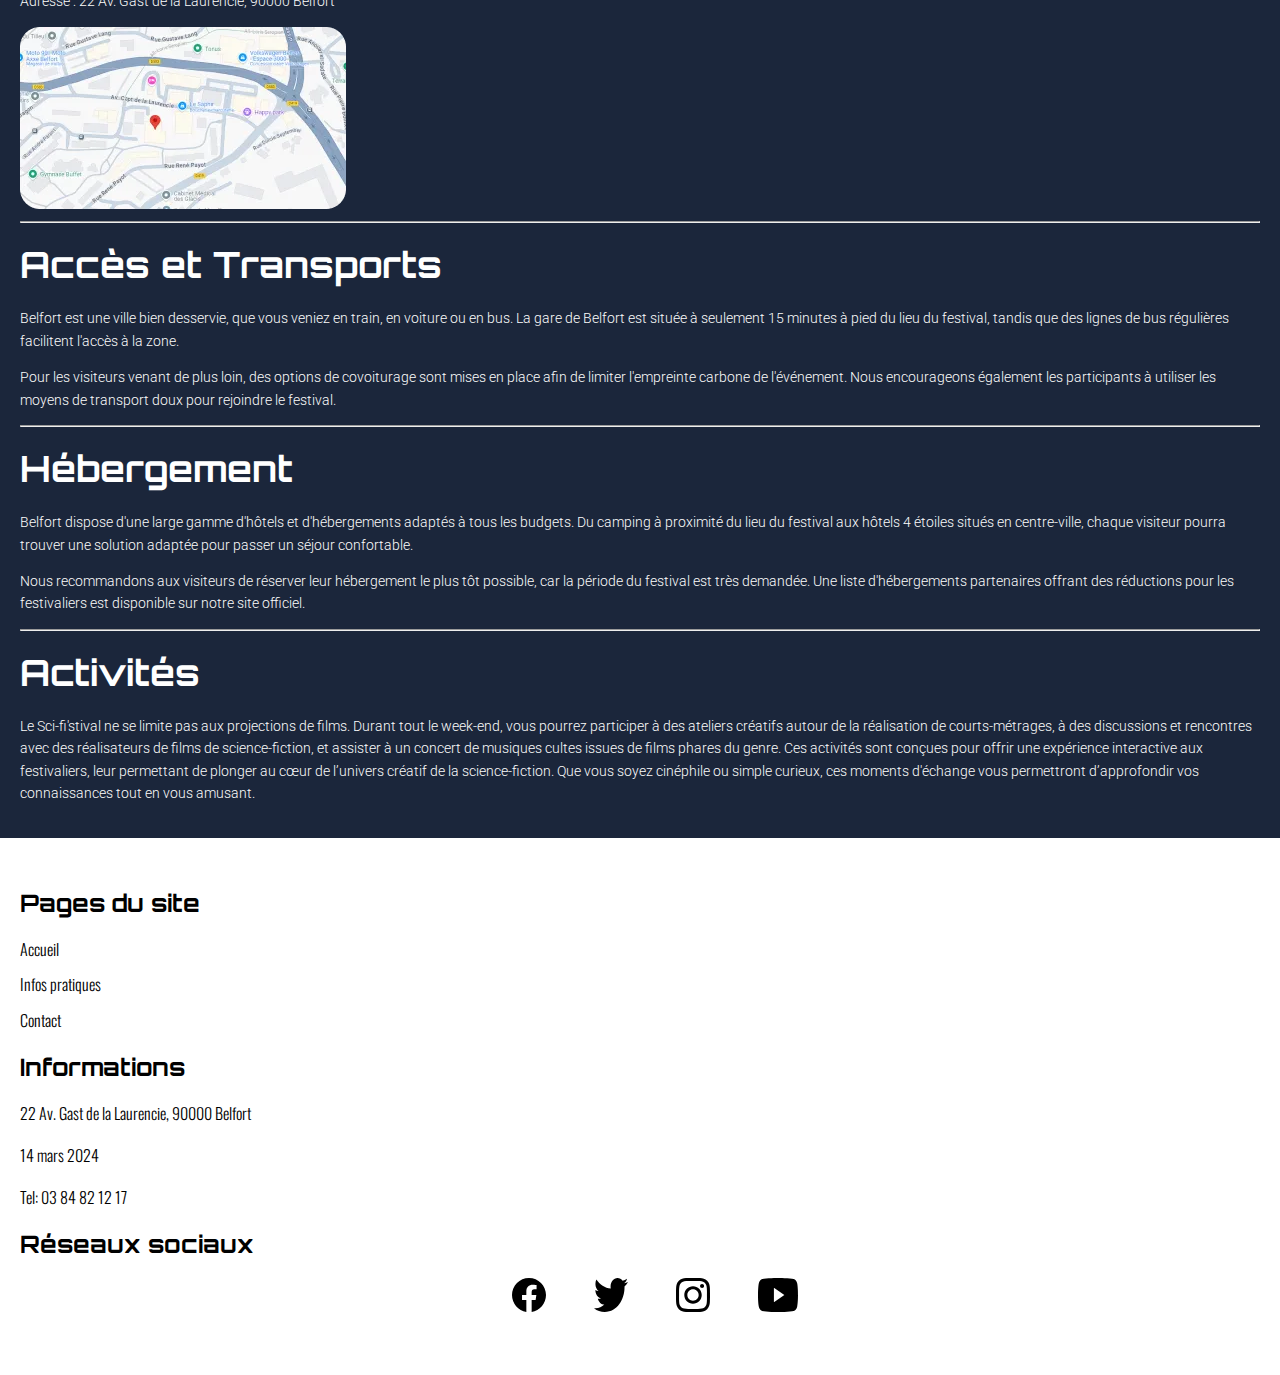
<file: infos.html>
<!DOCTYPE html>
<html lang="fr">
<head>
    <meta charset="UTF-8">
    <meta name="viewport" content="width=device-width, initial-scale=1.0">
    <title>Sci-Fi Festival</title>
    <link rel="stylesheet" href="src/css/style.css">
    <link rel="icon" type="image/png" href="/assets/favicon/favicon.png">
</head>
<body>
    <header class="header">
        <div class="header__accueil--icon">
            <a href="index.html">
                <img src="/assets/icons/Vector.svg" alt="page accueil" class="accueil-icon"></a>
        </div>
        <div class="header__icons">
            <img src="/assets/icons/menu-open.svg" alt="Menu" class="menu-icon">
            <img src="/assets/icons/search.svg" alt="Recherche" class="search-icon">
            <nav class="menu">
                <button class="menu-toggle" aria-label="Ouvrir le menu">
                    <img src="./assets/icons/close.svg" alt="Menu Fermer">
                </button>
                <ul class="menu-list">
                    <li><a href="infos.html">Infos pratiques</a></li>
                    <li><a href="billeterie.html">Billetterie</a></li>
                    <li><a href="festival.html">Le festival</a></li>
                    <li><a href="programme.html">Programmation</a></li>
                    <li><a href="film.html">Film</a></li>
                    <li><a href="contact.html">Contact</a></li>
                    <li><a href="inscription.html">Inscription</a></li>
                </ul>
                <button class="search-toggle" aria-label="Rechercher">
                    <img src="./assets/icons/search.svg" alt="Rechercher">
                </button>
            </nav>
        </div>       
    </header>
        <div class="banner">
            <img src="/assets/img/logo.webp" alt="Sci-Fi Festival" class="banner__image">
        </div>
    <main>
    <section class="Lieu">
        <div class="Lieu__infos">
            <hr>
            <h1>Emplacement</h1>
            <p>
                Le Sci-Fi Festival se déroule au Glacis de Belfort, un lieu emblématique qui a accueilli de nombreux événements culturels au fil des années. Ce vaste espace en plein air est idéal pour organiser des projections de films, des conférences et des ateliers en tout genre.
            </p>
            <p>
                Belfort, située dans l'est de la France, est une ville facilement accessible et bien desservie. Le Glacis a une capacité d'accueil de plus de 10 000 personnes, offrant des zones dédiées pour les projections, les espaces de détente et les stands partenaires.
            </p>
            <p>
                Adresse : 22 Av. Gast de la Laurencie, 90000 Belfort
            </p>
            <img src="/assets/img/carte.webp" alt="Carte du lieu" class="map__image">
        </div>
    </section>

    
    <section class="acces">
        <div class="acces__info">
            <hr>
            <h1>Accès et Transports</h1>
            <p>
                Belfort est une ville bien desservie, que vous veniez en train, en voiture ou en bus. La gare de Belfort est située à seulement 15 minutes à pied du lieu du festival, tandis que des lignes de bus régulières facilitent l'accès à la zone.
            </p>
            <p>
                Pour les visiteurs venant de plus loin, des options de covoiturage sont mises en place afin de limiter l'empreinte carbone de l'événement. Nous encourageons également les participants à utiliser les moyens de transport doux pour rejoindre le festival.
            </p>
        </div>
    </section>

    <section class="hebergement">
        <div class="hebergement__infos">
            <hr>
            <h1>Hébergement</h1>
            <p>
                Belfort dispose d'une large gamme d'hôtels et d'hébergements adaptés à tous les budgets. Du camping à proximité du lieu du festival aux hôtels 4 étoiles situés en centre-ville, chaque visiteur pourra trouver une solution adaptée pour passer un séjour confortable.
            </p>
            <p>
                Nous recommandons aux visiteurs de réserver leur hébergement le plus tôt possible, car la période du festival est très demandée. Une liste d'hébergements partenaires offrant des réductions pour les festivaliers est disponible sur notre site officiel.
            </p>
        </div>
    </section>

<section class="activites">
     <div class="activites__info">
         <hr>
        <h1>Activités</h1>
        <p>
         Le Sci-fi'stival ne se limite pas aux projections de films. Durant tout le week-end, vous pourrez participer à des ateliers créatifs autour de la réalisation de courts-métrages, à des discussions et rencontres avec des réalisateurs de films de science-fiction, et assister à un concert de musiques cultes issues de films phares du genre. Ces activités sont conçues pour offrir une expérience interactive aux festivaliers, leur permettant de plonger au cœur de l’univers créatif de la science-fiction. Que vous soyez cinéphile ou simple curieux, ces moments d'échange vous permettront d’approfondir vos connaissances tout en vous amusant.
         </p>
        </main>
        <footer>
                 <div class="footer">
                        <div class="footer__section">
                            <h1 class="footer__section--title">Pages du site</h1>
                            <ul>
                                <li><a href="index.html">Accueil</a></li>
                                <li><a href="infos.html">Infos pratiques</a></li>
                                <li><a href="contact.html">Contact</a></li>
                            </ul>
                        </div>
                        <div class="footer__section">
                            <h1 class="footer__section--title">Informations</h1>
                            <p>22 Av. Gast de la Laurencie, 90000 Belfort</p>
                            <p>14 mars 2024</p>
                            <p>Tel: 03 84 82 12 17</p>
                        </div>
                        <div class="footer__section">
                            <h1 class="footer__section--title">Réseaux sociaux</h1>
                            <ul class="socials">
                                <li><a href="#"><img src="assets/icons/facebook.svg" alt="Facebook"></a></li>
                                <li><a href="#"><img src="assets/icons/twitter.svg" alt="Twitter"></a></li>
                                <li><a href="#"><img src="assets/icons/ibstagram.svg" alt="Instagram"></a></li>
                                <li><a href="#"><img src="assets/icons/youtube.svg" alt="youtube"></a></li>
                            </ul>
                        </div>
                    </div>
            </footer>
            <script src="src/js/script.js"></script>
        </body>
 </html>
</file>
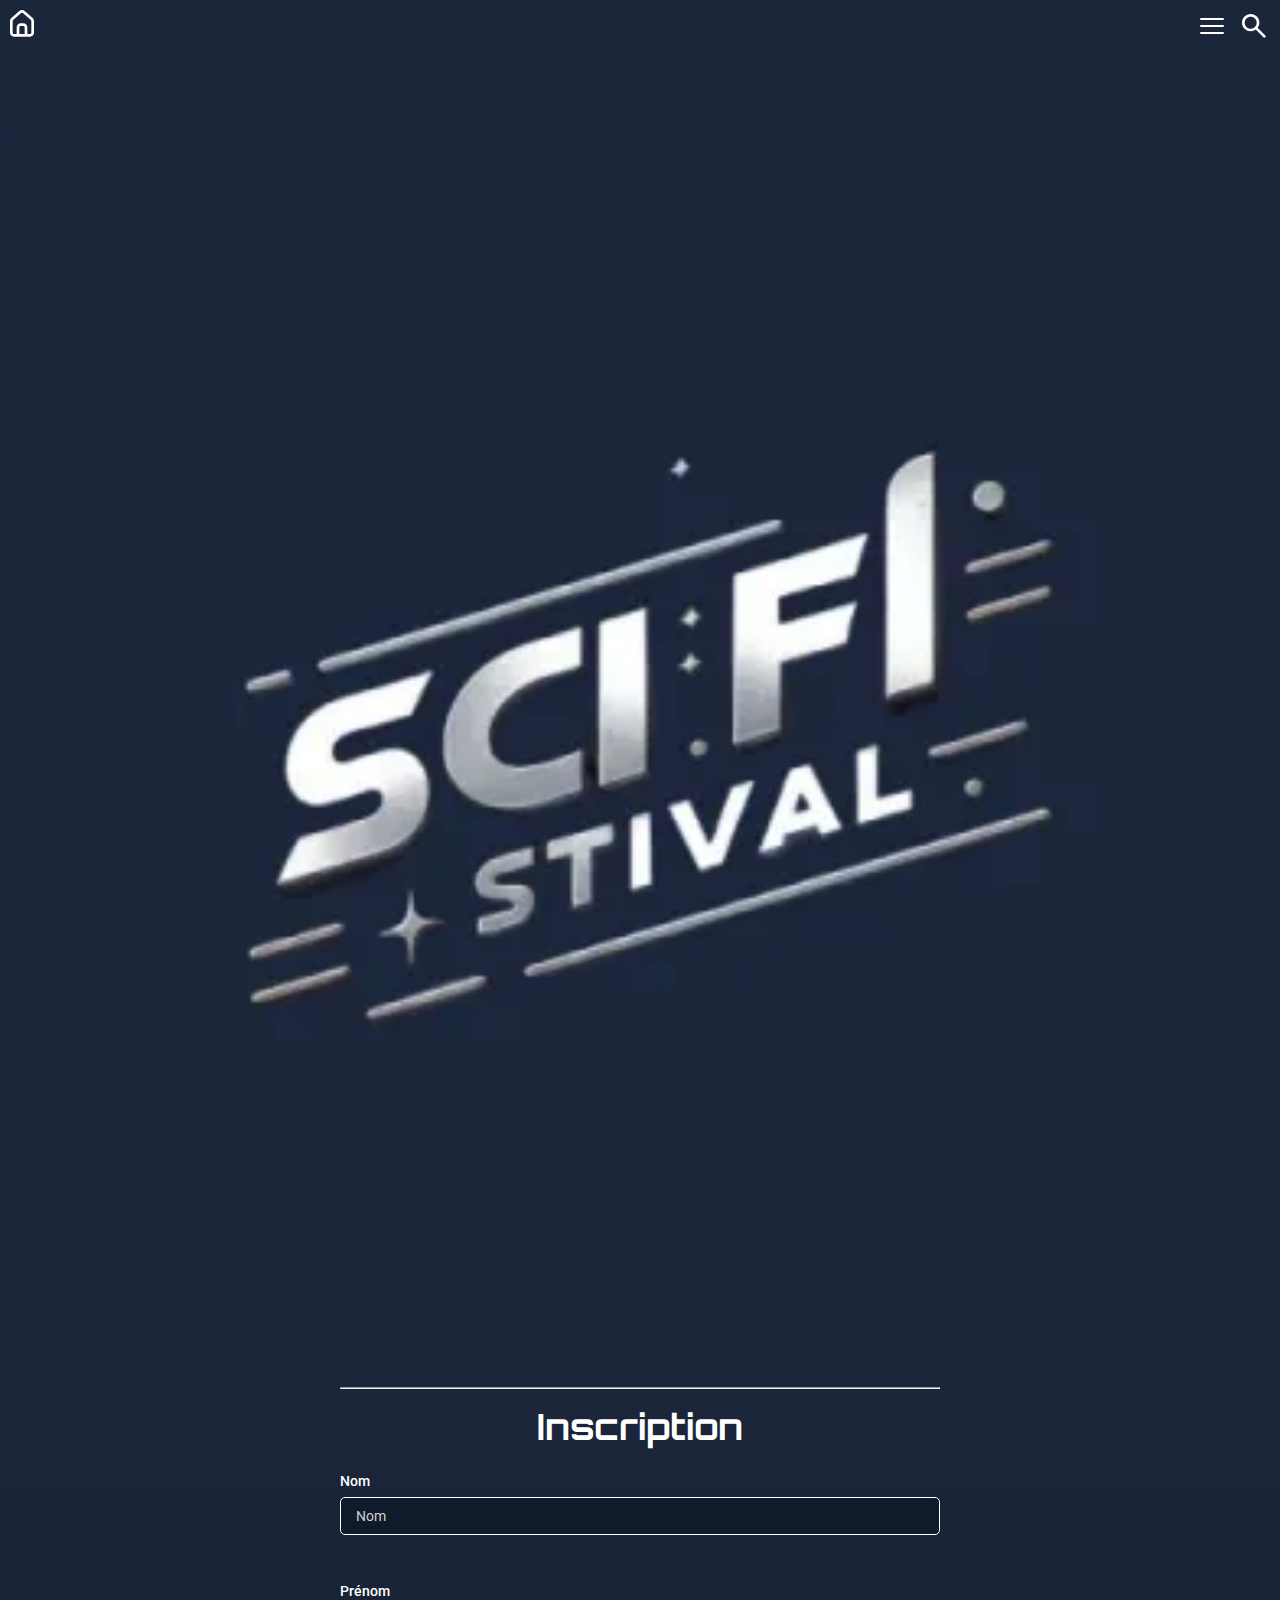
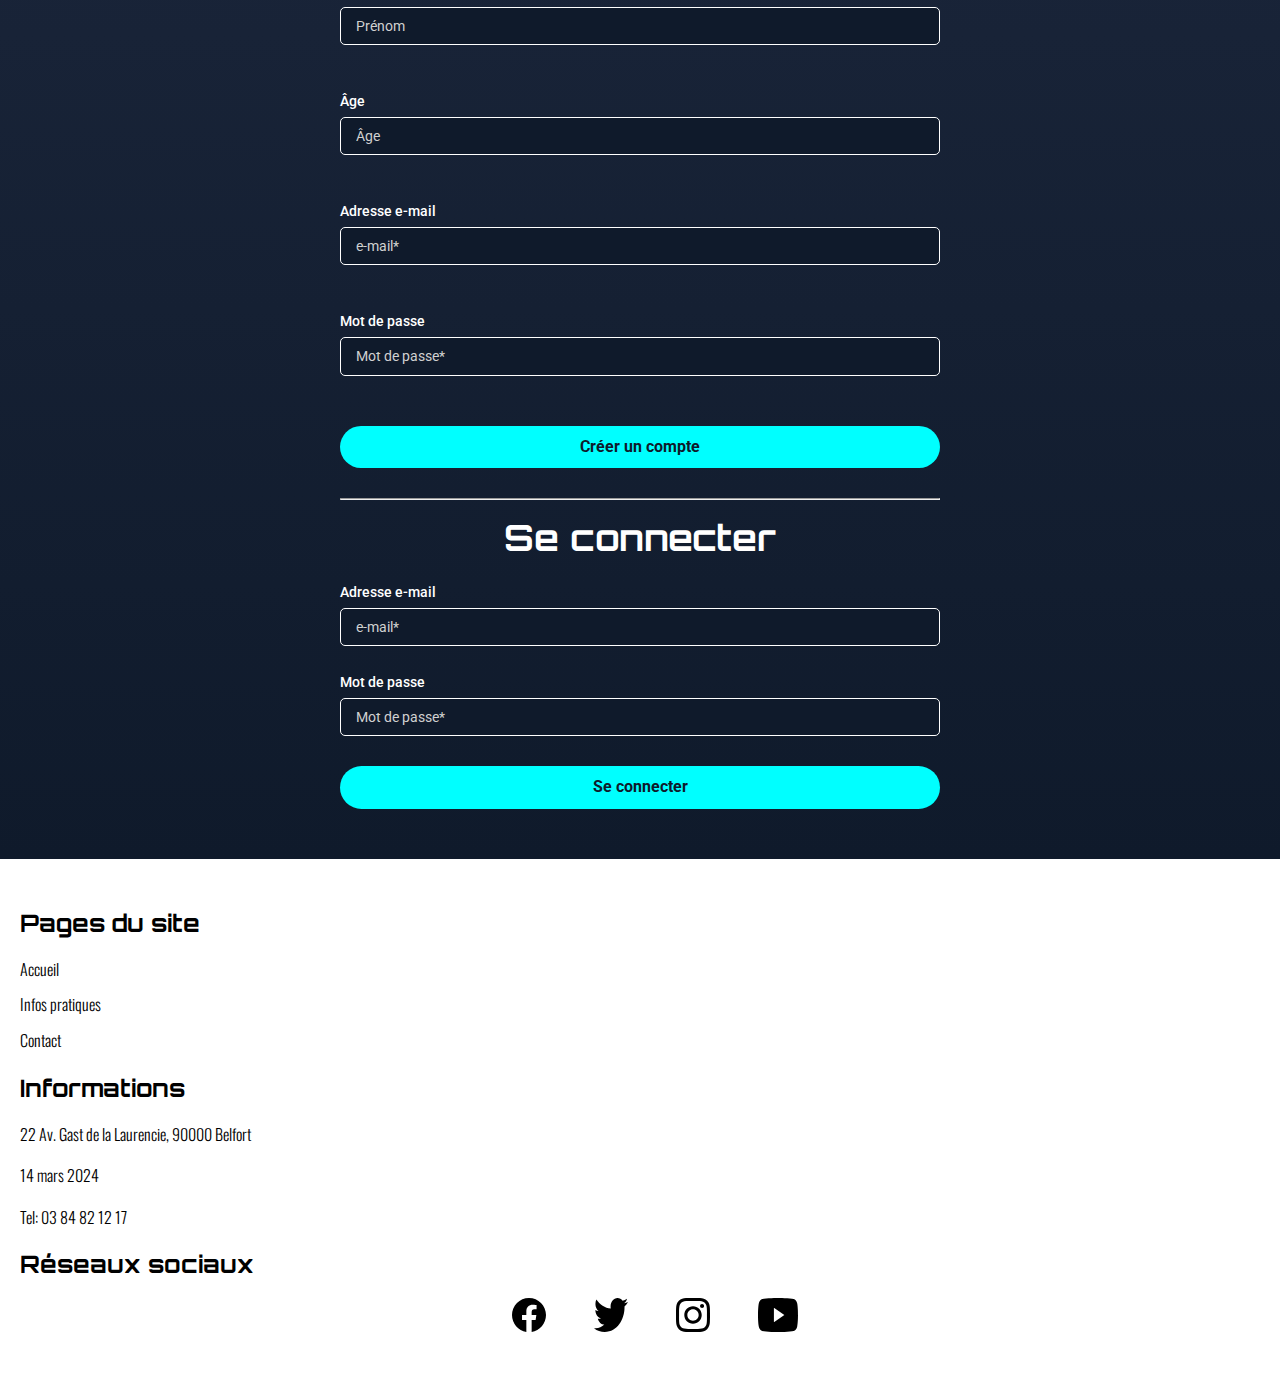
<file: inscription.html>
<!DOCTYPE html>
<html lang="fr">
<head>
    <meta charset="UTF-8">
    <meta name="viewport" content="width=device-width, initial-scale=1.0">
    <title>Sci-Fi Festival</title>
    <link rel="stylesheet" href="src/css/style.css">
    <link rel="icon" type="image/png" href="/assets/favicon/favicon.png">
</head>
<body>
    <header class="header">
        <div class="header__accueil--icon">
            <a href="index.html">
                <img src="/assets/icons/Vector.svg" alt="page accueil" class="accueil-icon"></a>
        </div>
        <div class="header__icons">
            <img src="/assets/icons/menu-open.svg" alt="Menu" class="menu-icon">
            <img src="/assets/icons/search.svg" alt="Recherche" class="search-icon">
            <nav class="menu">
                <button class="menu-toggle" aria-label="Ouvrir le menu">
                    <img src="./assets/icons/close.svg" alt="Menu Fermer">
                </button>
                <ul class="menu-list">
                    <li><a href="infos.html">Infos pratiques</a></li>
                    <li><a href="billeterie.html">Billetterie</a></li>
                    <li><a href="festival.html">Le festival</a></li>
                    <li><a href="programme.html">Programmation</a></li>
                    <li><a href="film.html">Film</a></li>
                    <li><a href="contact.html">Contact</a></li>
                    <li><a href="inscription.html">Inscription</a></li>
                </ul>
                <button class="search-toggle" aria-label="Rechercher">
                    <img src="./assets/icons/search.svg" alt="Rechercher">
                </button>
            </nav>
        </div>       
    </header>
        <div class="banner">
            <img src="assets/img/logo.webp" alt="Sci-Fi Festival" class="banner-image">
        </div>
    </main>
    <section class="contact">
        <div class="contact__container">
            <hr>
            <h1 class="contact__title">Inscription</h1>
            <form class="contact__form contact__form--signup" action="#" method="POST">
                <div class="contact__form--group">
                    <label for="name" class="contact__label">Nom</label>
                    <input type="text" id="name" name="name" class="contact__input" placeholder="Nom" required>
                </div>
                <div class="contact__form--group">
                    <label for="surname" class="contact__label">Prénom</label>
                    <input type="text" id="surname" name="surname" class="contact__input" placeholder="Prénom" required>
                </div>
                <div class="contact__form--group">
                    <label for="age" class="contact__label">Âge</label>
                    <input type="number" id="age" name="age" class="contact__input" placeholder="Âge" required>
                </div>
                <div class="contact__form--group">
                    <label for="email" class="contact__label">Adresse e-mail</label>
                    <input type="email" id="email" name="email" class="contact__input" placeholder="e-mail*" required>
                </div>
                <div class="contact__form--group">
                    <label for="password" class="contact__label">Mot de passe</label>
                    <input type="password" id="password" name="password" class="contact__input" placeholder="Mot de passe*" required>
                </div>
                <button type="submit" class="contact__button contact__button--signup">Créer un compte</button>
            </form>
            <hr>
            <h1 class="contact__title">Se connecter</h1>
            <form class="contact__form contact__form--login" action="#" method="POST">
                <div class="contact__form-group">
                    <label for="login-email" class="contact__label">Adresse e-mail</label>
                    <input type="email" id="login-email" name="login-email" class="contact__input" placeholder="e-mail*" required>
                </div>
                <div class="contact__form-group">
                    <label for="login-password" class="contact__label">Mot de passe</label>
                    <input type="password" id="login-password" name="login-password" class="contact__input" placeholder="Mot de passe*" required>
                </div>
                <button type="submit" class="contact__button contact__button--login">Se connecter</button>
            </form>
        </div>
    </section>
</main>
<footer>
         <div class="footer">
                <div class="footer__section">
                    <h1 class="footer__section--title">Pages du site</h1>
                    <ul>
                        <li><a href="index.html">Accueil</a></li>
                        <li><a href="infos.html">Infos pratiques</a></li>
                        <li><a href="contact.html">Contact</a></li>
                    </ul>
                </div>
                <div class="footer__section">
                    <h1 class="footer__section--title">Informations</h1>
                    <p>22 Av. Gast de la Laurencie, 90000 Belfort</p>
                    <p>14 mars 2024</p>
                    <p>Tel: 03 84 82 12 17</p>
                </div>
                <div class="footer__section">
                    <h1 class="footer__section--title">Réseaux sociaux</h1>
                    <ul class="socials">
                        <li><a href="#"><img src="assets/icons/facebook.svg" alt="Facebook"></a></li>
                        <li><a href="#"><img src="assets/icons/twitter.svg" alt="Twitter"></a></li>
                        <li><a href="#"><img src="assets/icons/ibstagram.svg" alt="Instagram"></a></li>
                        <li><a href="#"><img src="assets/icons/youtube.svg" alt="youtube"></a></li>
                    </ul>
                </div>
            </div>
    </footer>
    <script src="src/js/script.js"></script>
</body>
</html>
</file>
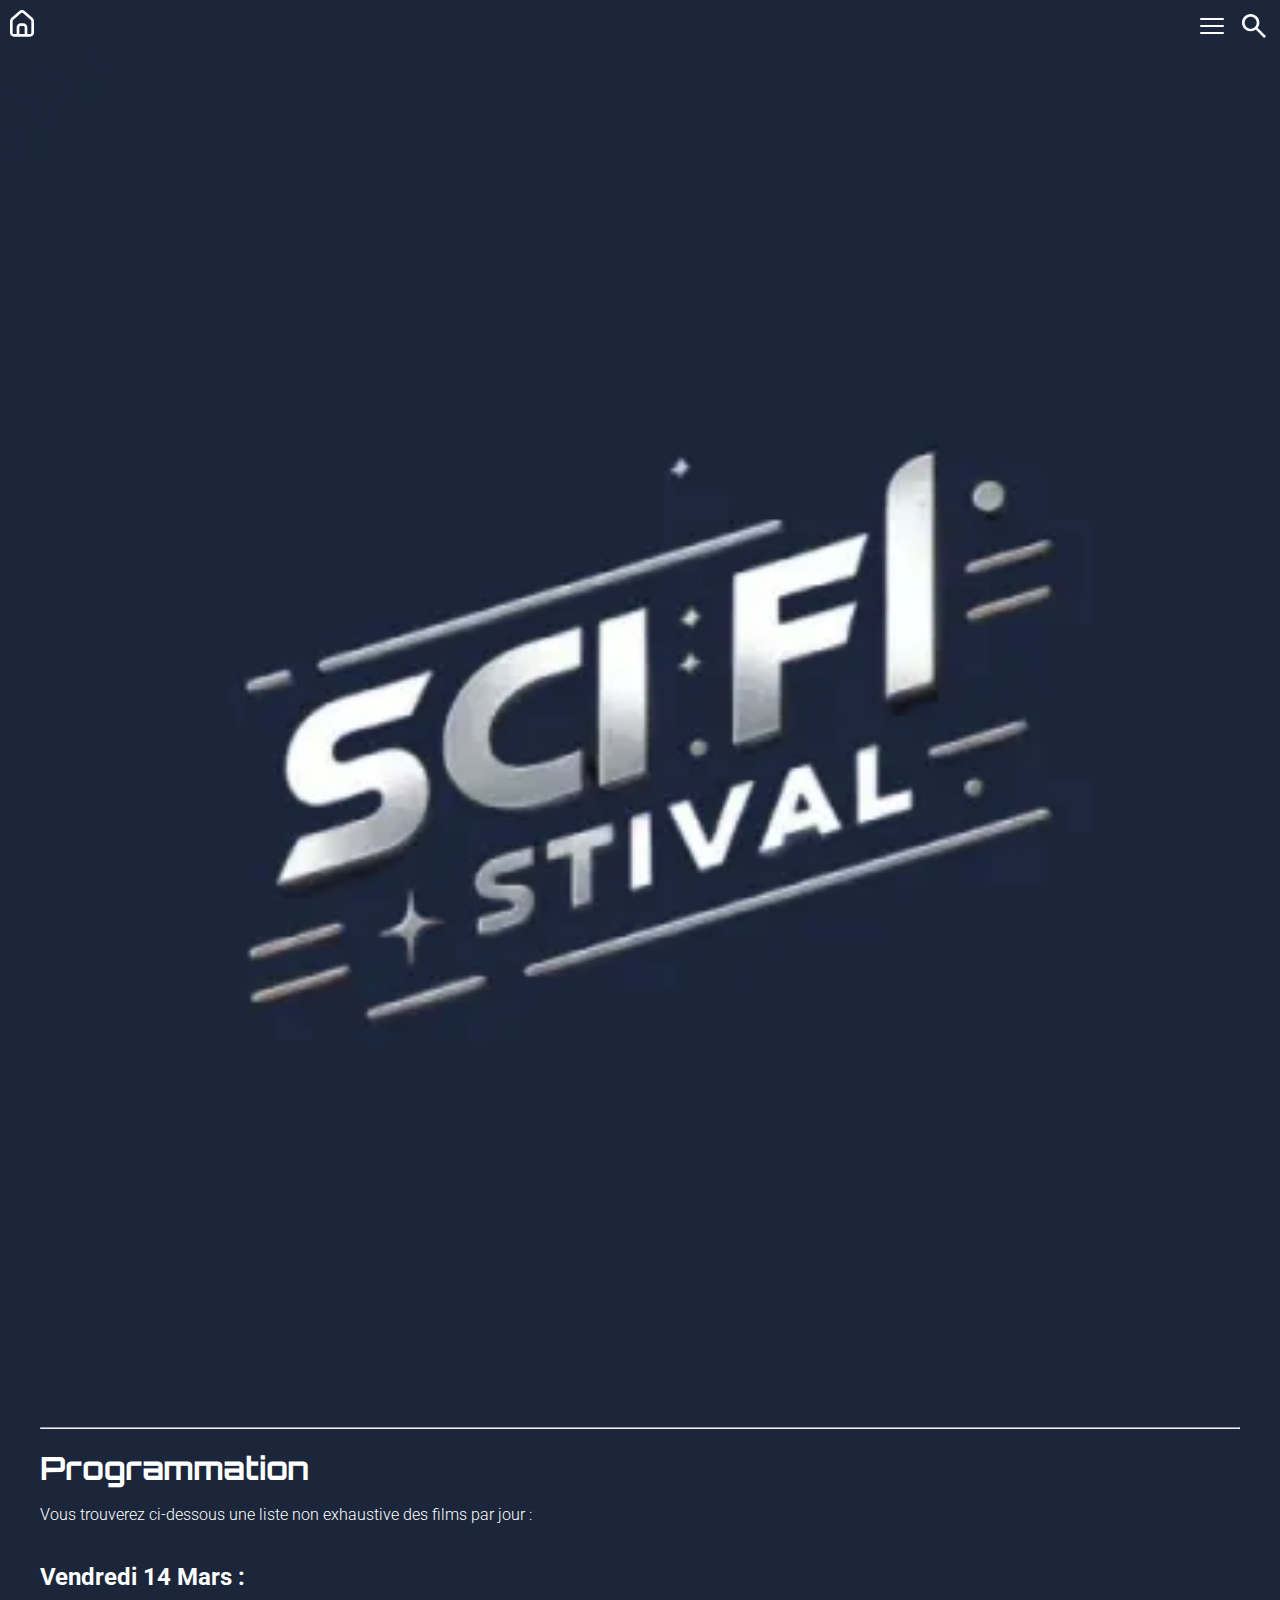
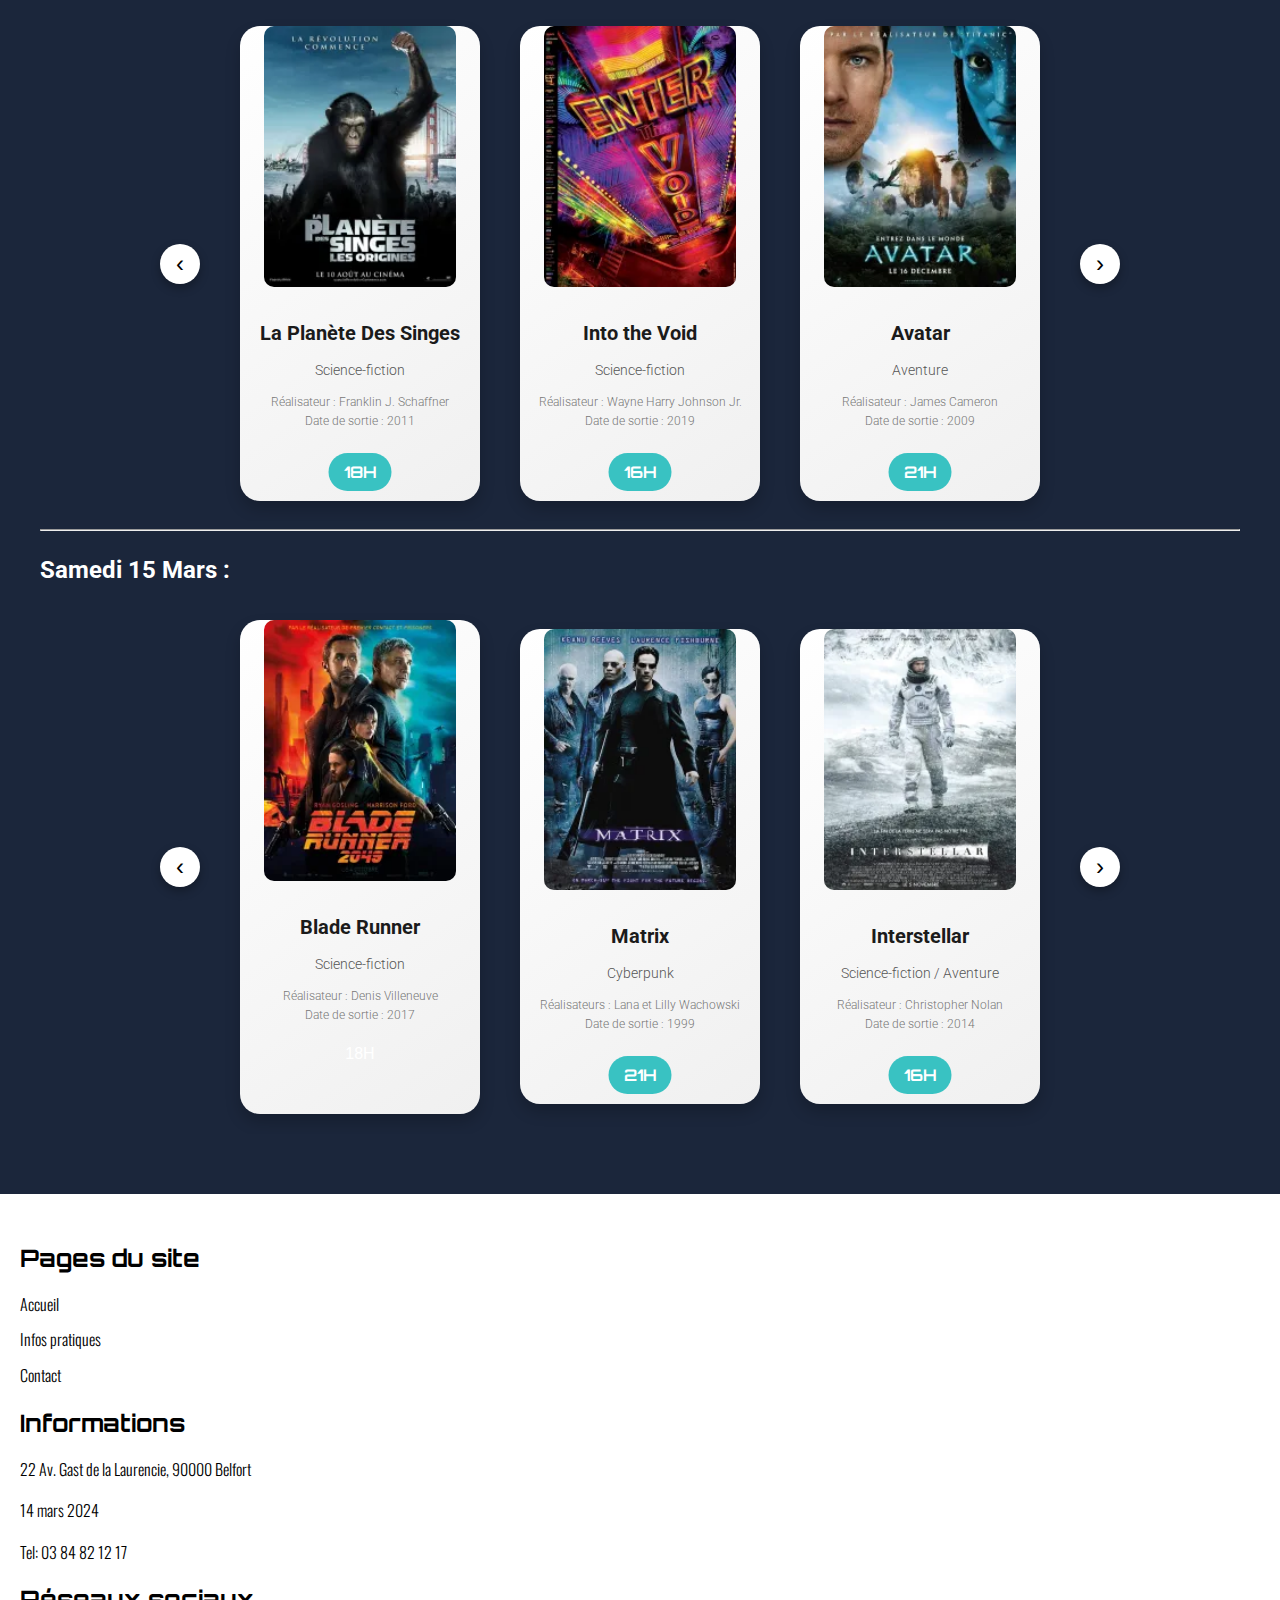
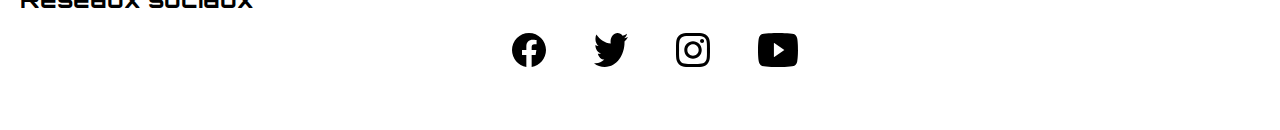
<file: programme.html>
<!DOCTYPE html>
<html lang="fr">
<head>
    <meta charset="UTF-8">
    <meta name="viewport" content="width=device-width, initial-scale=1.0">
    <title>Sci-Fi Festival</title>
    <link rel="stylesheet" href="src/css/style.css">
    <link rel="icon" type="image/png" href="/assets/favicon/favicon.png">
</head>
<body>
    <header class="header">
        <div class="header__accueil--icon">
            <a href="index.html">
                <img src="/assets/icons/Vector.svg" alt="page accueil" class="accueil-icon"></a>
        </div>
        <div class="header__icons">
            <img src="/assets/icons/menu-open.svg" alt="Menu" class="menu-icon">
            <img src="/assets/icons/search.svg" alt="Recherche" class="search-icon">
            <nav class="menu">
                <button class="menu-toggle" aria-label="Ouvrir le menu">
                    <img src="./assets/icons/close.svg" alt="Menu Fermer">
                </button>
                <ul class="menu-list">
                    <li><a href="infos.html">Infos pratiques</a></li>
                    <li><a href="billeterie.html">Billetterie</a></li>
                    <li><a href="festival.html">Le festival</a></li>
                    <li><a href="programme.html">Programmation</a></li>
                    <li><a href="film.html">Film</a></li>
                    <li><a href="contact.html">Contact</a></li>
                    <li><a href="inscription.html">Inscription</a></li>
                </ul>
                <button class="search-toggle" aria-label="Rechercher">
                    <img src="./assets/icons/search.svg" alt="Rechercher">
                </button>
            </nav>
        </div>       
    </header>
        <div class="banner">
            <img src="/assets/img/logo.webp" alt="Sci-Fi Festival" class="banner-image">
        </div>
        <main>
            <section class="schedule">
                <hr>
                <h1 class="schedule__title">Programmation</h1>
                <p class="schedule__subtitle">Vous trouverez ci-dessous une liste non exhaustive des films par jour :</p>
        
                <div class="schedule__day">
                    <h2 class="schedule__day--title">Vendredi 14 Mars :</h2>
                    <div class="schedule__carousel">
                        <button class="carousel__arrow carousel__arrow--left">&#8249;</button>
                        <div class="schedule__card">
                            <img src="/assets/image programmation/singe.webp" alt="La Planète des Singes" class="schedule__card--image">
                            <h3 class="schedule__card--title">La Planète Des Singes</h3>
                            <p class="schedule__card--genre">Science-fiction</p>
                            <p class="schedule__card--details">
                                Réalisateur : Franklin J. Schaffner<br>
                                Date de sortie : 2011
                            </p>
                            <div class="schedule__card--time">18H</div>
                        </div>
                        <div class="schedule__card">
                            <img src="/assets/image programmation/enter.webp" alt="Into the Void" class="schedule__card--image">
                            <h3 class="schedule__card--title">Into the Void</h3>
                            <p class="schedule__card--genre">Science-fiction</p>
                            <p class="schedule__card--details">
                                Réalisateur : Wayne Harry Johnson Jr.<br>
                                Date de sortie : 2019
                            </p>
                            <div class="schedule__card--time">16H</div>
                        </div>
                        <div class="schedule__card">
                            <img src="/assets/image programmation/avat.webp" alt="Avatar" class="schedule__card--image">
                            <h3 class="schedule__card--title">Avatar</h3>
                            <p class="schedule__card--genre">Aventure</p>
                            <p class="schedule__card--details">
                                Réalisateur : James Cameron<br>
                                Date de sortie : 2009
                            </p>
                            <div class="schedule__card--time">21H</div>
                        </div>
                        <button class="carousel__arrow carousel__arrow--right">&#8250;</button>
                    </div>
                    
        
                <div class="schedule__day">
                    <hr>
                    <h2 class="schedule__day--title">Samedi 15 Mars :</h2>
                    <div class="schedule__carousel">
                        <button class="carousel__arrow carousel__arrow--left">&#8249;</button>
                        <div class="schedule__card">
                            <img src="/assets/image programmation/blad.webp" alt="Blade Runner" class="schedule__card--image">
                            <h3 class="schedule__card--title">Blade Runner</h3>
                            <p class="schedule__card--genre">Science-fiction</p>
                            <p class="schedule__card--details">
                                Réalisateur : Denis Villeneuve<br>
                                Date de sortie : 2017
                            </p>
                            <div class="schedule__card-time">18H</div>
                        </div>
                        <div class="schedule__card">
                            <img src="/assets/image programmation/matrix.webp" alt="Matrix" class="schedule__card--image">
                            <h3 class="schedule__card--title">Matrix</h3>
                            <p class="schedule__card--genre">Cyberpunk</p>
                            <p class="schedule__card--details">
                                Réalisateurs : Lana et Lilly Wachowski<br>
                                Date de sortie : 1999
                            </p>
                            <div class="schedule__card--time">21H</div>
                        </div>
                        <div class="schedule__card">
                            <img src="/assets/image programmation/inte.webp" alt="Interstellar" class="schedule__card--image">
                            <h3 class="schedule__card--title">Interstellar</h3>
                            <p class="schedule__card--genre">Science-fiction / Aventure</p>
                            <p class="schedule__card--details">
                                Réalisateur : Christopher Nolan<br>
                                Date de sortie : 2014
                            </p>
                            <div class="schedule__card--time">16H</div>
                    </div>
                    <button class="carousel__arrow carousel__arrow--right">&#8250;</button>
                </div>
            </section>
        </main>
    
    <footer>
             <div class="footer">
                    <div class="footer__section">
                        <h1 class="footer__section--title">Pages du site</h1>
                        <ul>
                            <li><a href="index.html">Accueil</a></li>
                            <li><a href="infos.html">Infos pratiques</a></li>
                            <li><a href="contact.html">Contact</a></li>
                        </ul>
                    </div>
                    <div class="footer__section">
                        <h1 class="footer__section--title">Informations</h1>
                        <p>22 Av. Gast de la Laurencie, 90000 Belfort</p>
                        <p>14 mars 2024</p>
                        <p>Tel: 03 84 82 12 17</p>
                    </div>
                    <div class="footer__section">
                        <h1 class="footer__section--title">Réseaux sociaux</h1>
                        <ul class="socials">
                            <li><a href="#"><img src="assets/icons/facebook.svg" alt="Facebook"></a></li>
                            <li><a href="#"><img src="assets/icons/twitter.svg" alt="Twitter"></a></li>
                            <li><a href="#"><img src="assets/icons/ibstagram.svg" alt="Instagram"></a></li>
                            <li><a href="#"><img src="assets/icons/youtube.svg" alt="youtube"></a></li>
                        </ul>
                    </div>
                </div>
        </footer>
        <script src="src/js/script.js"></script>
    </body>
    </html>
</file>
<file: src/css/style.css>
/*   
Le fichier style.css aggrège l'ensemble du code css, 
découpé en différents fichiers correspondant à aux composants de l'interface
La règle @import permet d'importer ici tous les fichiers css utilisés.
Soyez attentifs à l'ordre d'import :
  1. les polices via Google Font
  2. Les libraries (Vendors)
  3. Les variables (Utils)
  4. Les règles générales (Base)
  5. Les règles de composition (Layout)
  6. Les composant d'interface (Components)
*/

@import url('https://fonts.googleapis.com/css2?family=Inter:wght@100;200;300;400;500;600;700;800;900&family=Orbitron:wght@400..900&family=Playfair+Display:wght@700&display=swap');
@import url('https://fonts.googleapis.com/css2?family=Inter:wght@100;200;300;400;500;600;700;800;900&family=Orbitron:wght@400..900&family=Playfair+Display:wght@700&family=Roboto:ital,wght@0,100;0,300;0,400;0,500;0,700;0,900;1,100;1,300;1,400;1,500;1,700;1,900&display=swap');
@import url('https://fonts.googleapis.com/css2?family=Inter:wght@100;200;300;400;500;600;700;800;900&family=Orbitron:wght@400..900&family=Oswald:wght@200..700&family=Playfair+Display:wght@700&family=Roboto:ital,wght@0,100;0,300;0,400;0,500;0,700;0,900;1,100;1,300;1,400;1,500;1,700;1,900&display=swap');
/* Vendors */
@import "vendors/normalize.css";

/* Utils */
@import "utils/variable.css";

/* Base */
@import "base/main.css";
@import "base/media.css";

/* Layout */
@import "layout/header.css";
@import "layout/footer.css";

/* Components */
@import "/src/css/components/carrouselpropos.css";
@import "/src/css/components/menu.css";
@import "/src/css/components/partenaires.css";
@import "/src/css/components/valeurs.css";
@import "/src/css/components/teamcontainer.css";
@import "/src/css/components/inscription.css";
@import "/src/css/components/billeterie.css";
@import "/src/css/components/contact.css";
@import "/src/css/components/programmation.css";
@import "/src/css/components/lightbox.css";
@import "/src/css/components/film.css"
</file>
